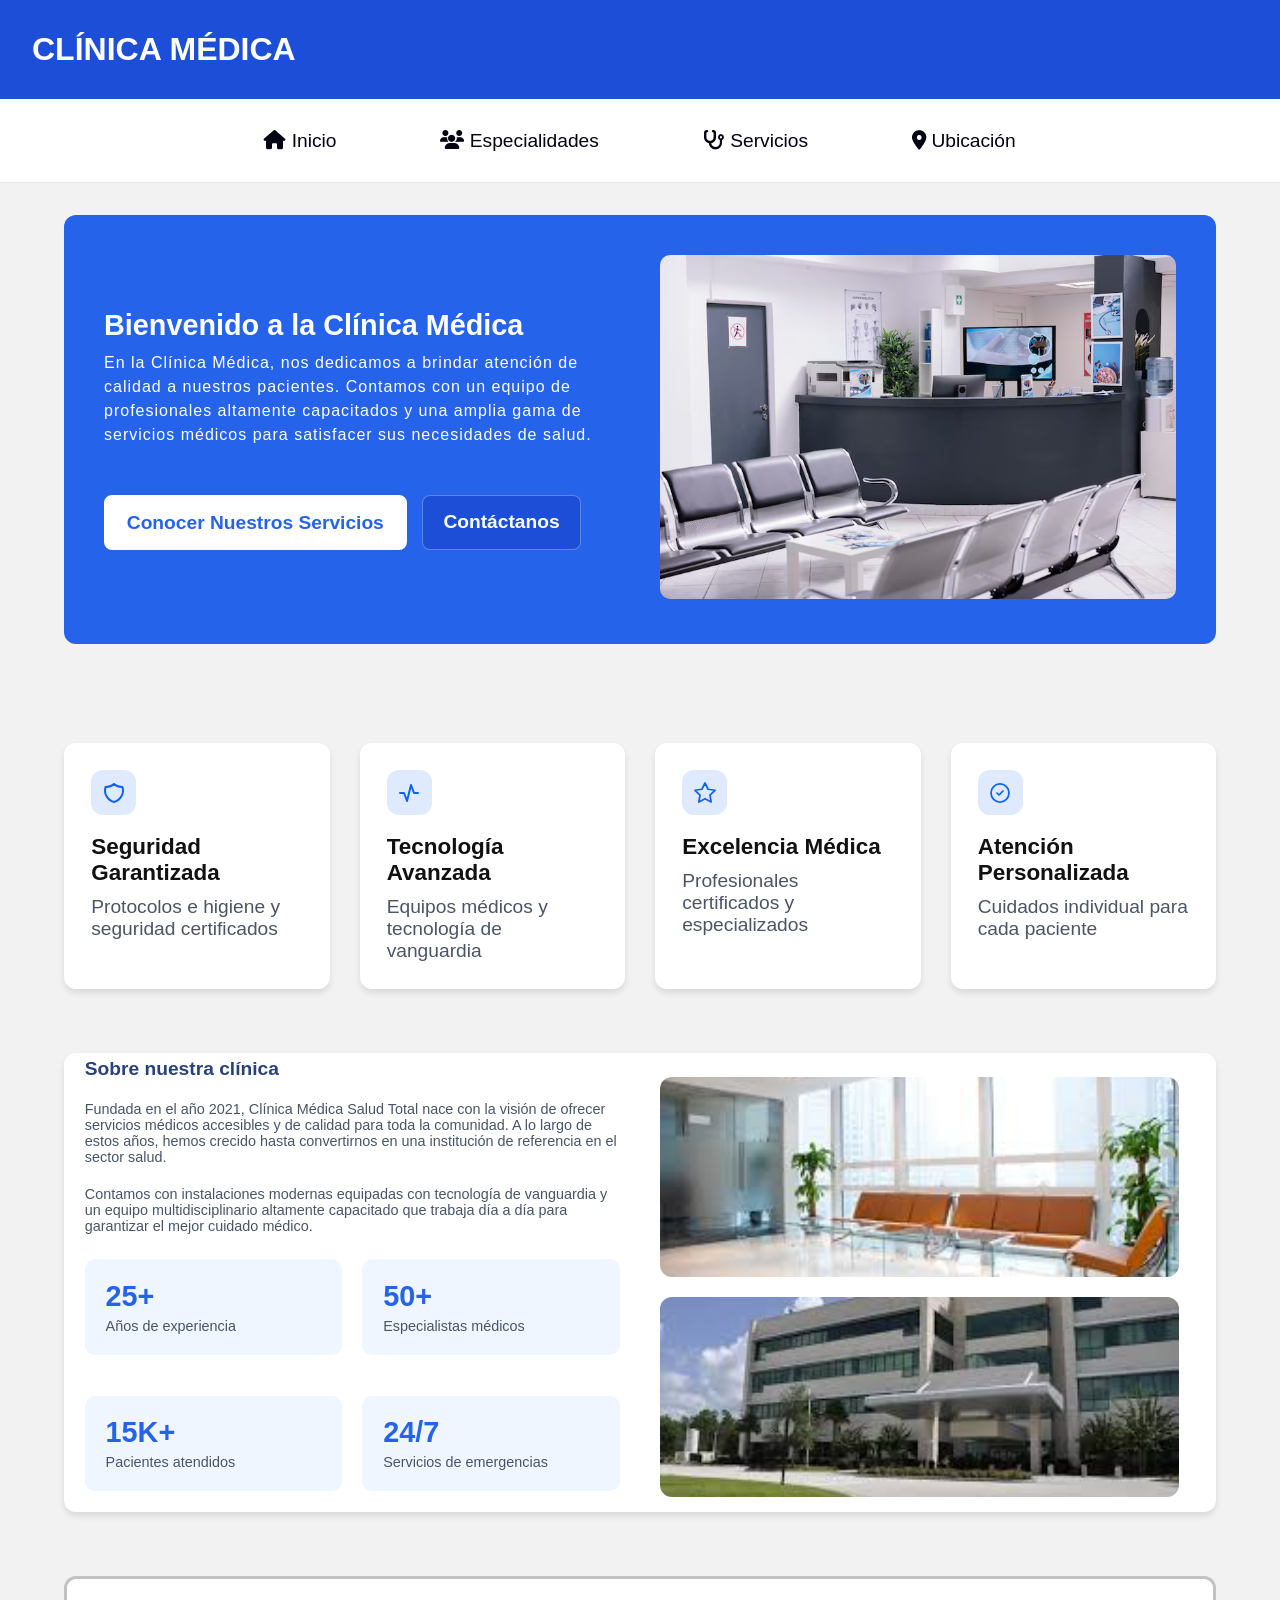
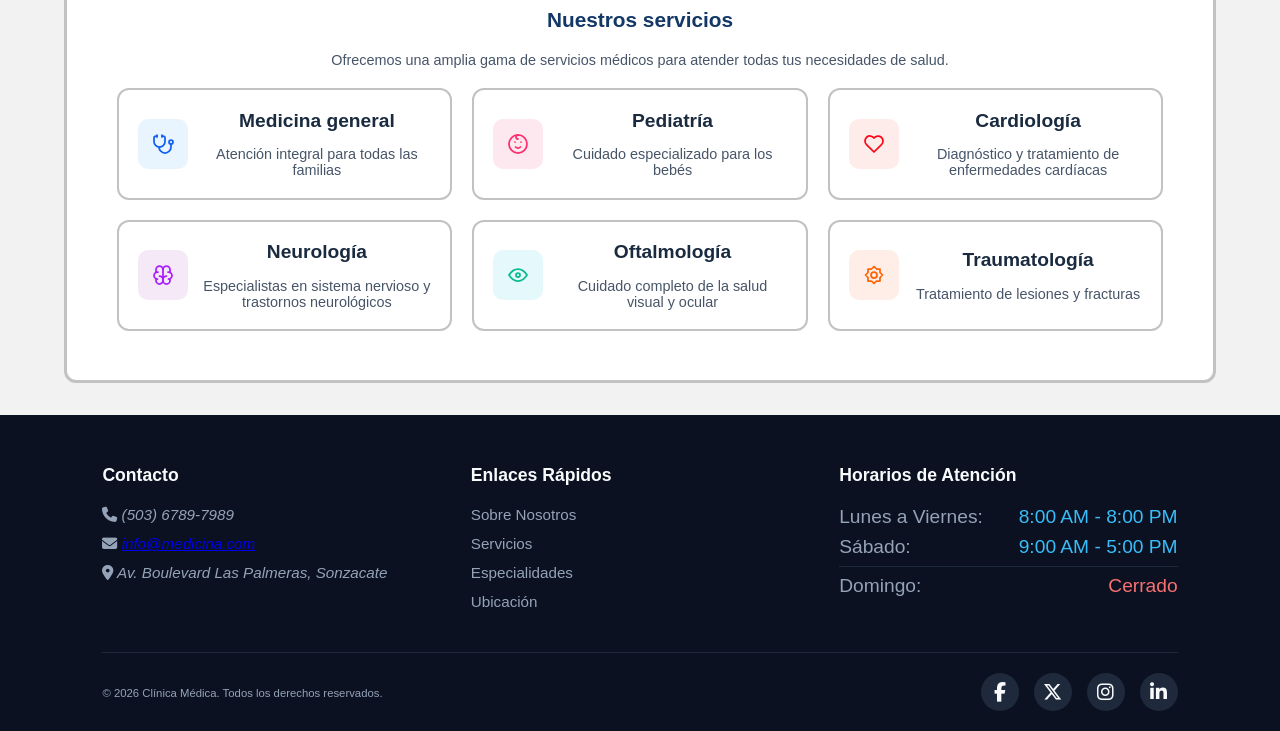
<file: index.html>
<!DOCTYPE html>
<html lang="es">

<head>
  <meta charset="UTF-8">
  <meta name="viewport" content="width=device-width, initial-scale=1.0">

  <link rel="stylesheet" href="https://cdnjs.cloudflare.com/ajax/libs/font-awesome/6.5.1/css/all.min.css">

  <link rel="stylesheet" href="css/estilo.css">
  <title>Clinica Medica</title>
</head>

<body>
  <header class="encabezado">
    <h1>Clínica Médica</h1>
  </header>

  <nav class="menu">
    <ul>
      <li><a href="index.html"><i class="fas fa-home"></i> Inicio</a></li>
      <li><a href="/html/especialista.html"><i class="fas fa-users"></i> Especialidades</a></li>
      <li><a href="/html/servicios.html"><i class="fas fa-stethoscope"></i> Servicios</a></li>
      <li><a href="/html/ubicacion.html"><i class="fas fa-map-marker-alt"></i> Ubicación</a></li>
    </ul>
  </nav>

  <main class="container">

    <!-- Sección principal / Hero -->
    <section class="banner">
      <div class="parrafo1">
        <h2>Bienvenido a la Clínica Médica</h2>
        <p>En la Clínica Médica, nos dedicamos a brindar atención de calidad a nuestros pacientes. Contamos con un
          equipo de profesionales altamente capacitados y una amplia gama de servicios médicos para satisfacer sus
          necesidades de salud.</p>
        <div class="contenedor-botones">
          <a href="#" class="btn btn-blanco">Conocer Nuestros Servicios</a>
          <a href="#" class="btn btn-outline">Contáctanos</a>
        </div>
      </div>
      <figure>
        <img src="assets/img/recepcion.avif" alt="Recepción de la clínica">
      </figure>
    </section>

    <!-- Sección de beneficios/características -->
    <section class="tarjetas">
      <article class="tarjeta_seguridad">
        <div class="relleno_img">
          <img src="assets/icon/shield.svg" alt="Seguridad" class="icono1">
        </div>
        <h3>Seguridad Garantizada</h3>
        <p>Protocolos e higiene y seguridad certificados</p>
      </article>

      <article class="tarjeta_calidad">
        <div class="relleno_img">
          <img src="assets/icon/activity.svg" alt="Actividad" class="icono">
        </div>
        <h3>Tecnología Avanzada</h3>
        <p>Equipos médicos y tecnología de vanguardia</p>
      </article>

      <article class="tarjeta_confiabilidad">
        <div class="relleno_img">
          <img src="assets/icon/star.svg" alt="Estrella" class="icono">
        </div>
        <h3>Excelencia Médica</h3>
        <p>Profesionales certificados y especializados</p>
      </article>

      <article class="atencion">
        <div class="relleno_img">
          <img src="assets/icon/circle-check.svg" alt="Verificación" class="icono">
        </div>
        <h3>Atención Personalizada</h3>
        <p>Cuidados individual para cada paciente</p>
      </article>
    </section>

    <!-- Sección Sobre Nosotros -->
    <section class="banner2">
      <div class="parrafo2">
        <h3>Sobre nuestra clínica</h3>
        <p>Fundada en el año 2021, Clínica Médica Salud Total nace con la visión de ofrecer servicios médicos accesibles
          y de calidad para toda la comunidad. A lo largo de estos años, hemos crecido hasta convertirnos en una
          institución de referencia en el sector salud.</p>
        <p>Contamos con instalaciones modernas equipadas con tecnología de vanguardia y un equipo multidisciplinario
          altamente capacitado que trabaja día a día para garantizar el mejor cuidado médico.</p>

        <div class="rectangulos">
          <div class="rectangulo">
            <h2>25+</h2>
            <p>Años de experiencia</p>
          </div>
          <div class="rectangulo">
            <h2>50+</h2>
            <p>Especialistas médicos</p>
          </div>
          <div class="rectangulo">
            <h2>15K+</h2>
            <p>Pacientes atendidos</p>
          </div>
          <div class="rectangulo">
            <h2>24/7</h2>
            <p>Servicios de emergencias</p>
          </div>
        </div>
      </div>
      <figure class="imagenes_clinicas">
        <img src="assets/img/adentro.jpeg" alt="Instalaciones internas de la clínica" class="imagen_clinica">
        <img src="assets/img/afuera.jpeg" alt="Fachada de la clínica" class="imagen_clinica">
      </figure>
    </section>

    <!-- Sección de Servicios -->
    <section class="servicios">
      <h2>Nuestros servicios</h2>
      <p>Ofrecemos una amplia gama de servicios médicos para atender todas tus necesidades de salud.</p>

      <div class="tarjetas_servicios">
        <article class="servicio">
          <div class="relleno_img2 azul">
            <img src="assets/icon/stethoscope.svg" alt="Estetoscopio" class="icono1">
          </div>
          <div class="contenido_texto">
            <h4>Medicina general</h4>
            <p>Atención integral para todas las familias</p>
          </div>

        </article>

        <article class="servicio">
          <div class="relleno_img2 rosa">
            <img src="assets/icon/mood-kid.svg" alt="Pediatría" class="icono2">
          </div>
          <div class="contenido_texto">
            <h4>Pediatría</h4>
            <p>Cuidado especializado para los bebés</p>
          </div>

        </article>

        <article class="servicio">
          <div class="relleno_img2 rojo">
            <img src="assets/icon/heart.svg" alt="Corazón" class="icono3">
          </div>
          <div class="contenido_texto">
            <h4>Cardiología</h4>
            <p>Diagnóstico y tratamiento de enfermedades cardíacas</p>
          </div>

        </article>

        <article class="servicio">
          <div class="relleno_img2 morado">
            <img src="assets/icon/brain.svg" alt="Cerebro" class="icono4">
          </div>
          <div class="contenido_texto">
            <h4>Neurología</h4>
            <p>Especialistas en sistema nervioso y trastornos neurológicos</p>
          </div>

        </article>

        <article class="servicio">
          <div class="relleno_img2 cian">
            <img src="assets/icon/eye.svg" alt="Ojo" class="icono5">
          </div>
          <div class="contenido_texto">
            <h4>Oftalmología</h4>
            <p>Cuidado completo de la salud visual y ocular</p>
          </div>

        </article>

        <article class="servicio">
          <div class="relleno_img2 naranja">
            <img src="assets/icon/brightness-2.svg" alt="Hueso" class="icono6">
          </div>
          <div class="contenido_texto">
            <h4>Traumatología</h4>
            <p>Tratamiento de lesiones y fracturas</p>

          </div>

        </article>
      </div>
    </section>

  </main>

  <footer class="pie">
    <div class="contenedor-pie">
      <div class="columna">
        <h3>Contacto</h3>
        <address>
          <p><i class="fas fa-phone"></i> (503) 6789-7989</p>
          <p><i class="fas fa-envelope"></i> <a href="mailto:info@medicina.com">info@medicina.com</a></p>
          <p><i class="fas fa-map-marker-alt"></i> Av. Boulevard Las Palmeras, Sonzacate</p>
        </address>
      </div>

      <div class="columna">
        <h3>Enlaces Rápidos</h3>
        <ul>
          <li><a href="sobre_nosotros.html">Sobre Nosotros</a></li>
          <li><a href="servicios.html">Servicios</a></li>
          <li><a href="especialidades.html">Especialidades</a></li>
          <li><a href="ubicacion.html">Ubicación</a></li>
        </ul>
      </div>

      <div class="columna">
        <h3>Horarios de Atención</h3>
        <div class="horario-fila">
          <span>Lunes a Viernes:</span>
          <time class="tiempo" datetime="08:00-20:00">8:00 AM - 8:00 PM</time>
        </div>
        <div class="horario-fila">
          <span>Sábado:</span>
          <time class="tiempo" datetime="09:00-17:00">9:00 AM - 5:00 PM</time>
        </div>
        <div class="horario-fila borde-arriba">
          <span>Domingo:</span>
          <span class="estado-cerrado">Cerrado</span>
        </div>
      </div>
    </div>

    <hr class="divisor">

    <div class="pie-inferior">
      <p class="derechos"><small>© 2026 Clínica Médica. Todos los derechos reservados.</small></p>
      <div class="redes-sociales">
        <a href="#" aria-label="Facebook"><i class="fab fa-facebook-f"></i></a>
        <a href="#" aria-label="Twitter"><i class="fa-brands fa-x-twitter"></i></a>
        <a href="#" aria-label="Instagram"><i class="fab fa-instagram"></i></a>
        <a href="#" aria-label="LinkedIn"><i class="fab fa-linkedin-in"></i></a>
      </div>
    </div>
  </footer>
</body>

</html>
</file>
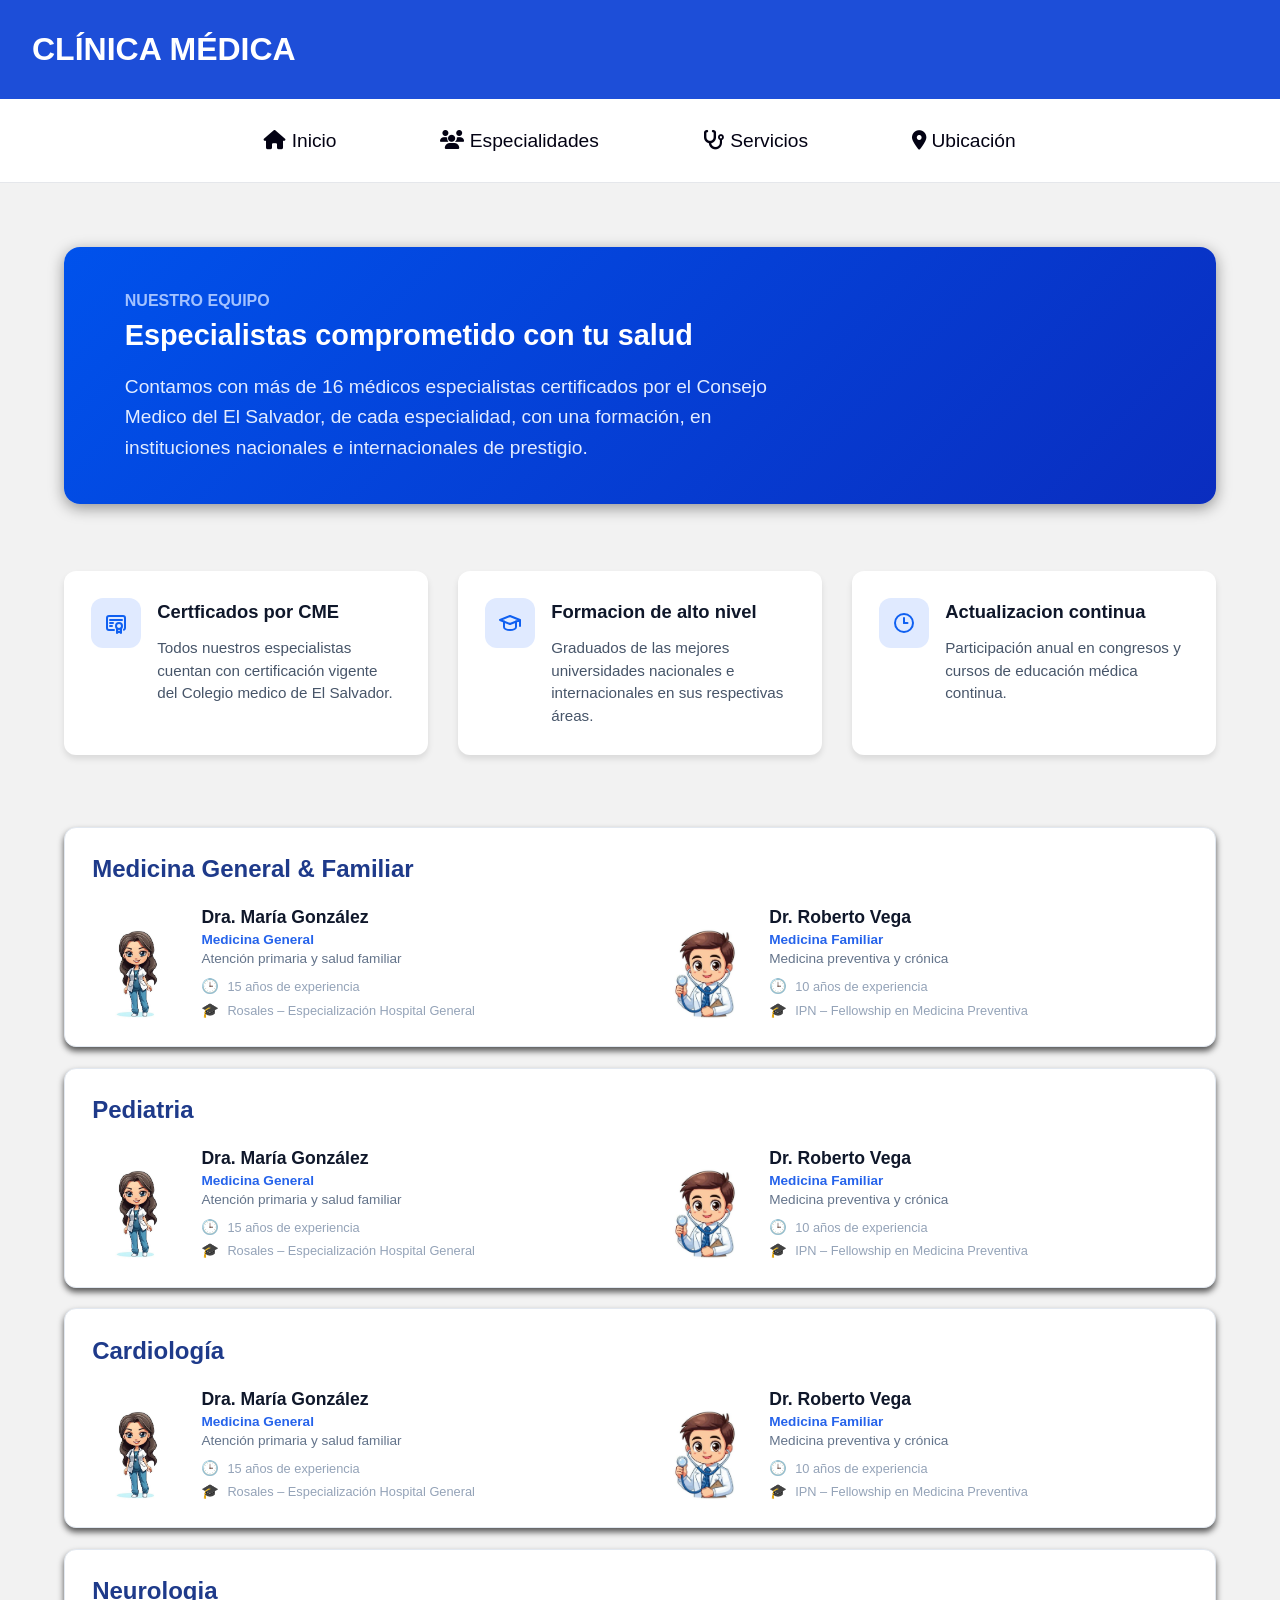
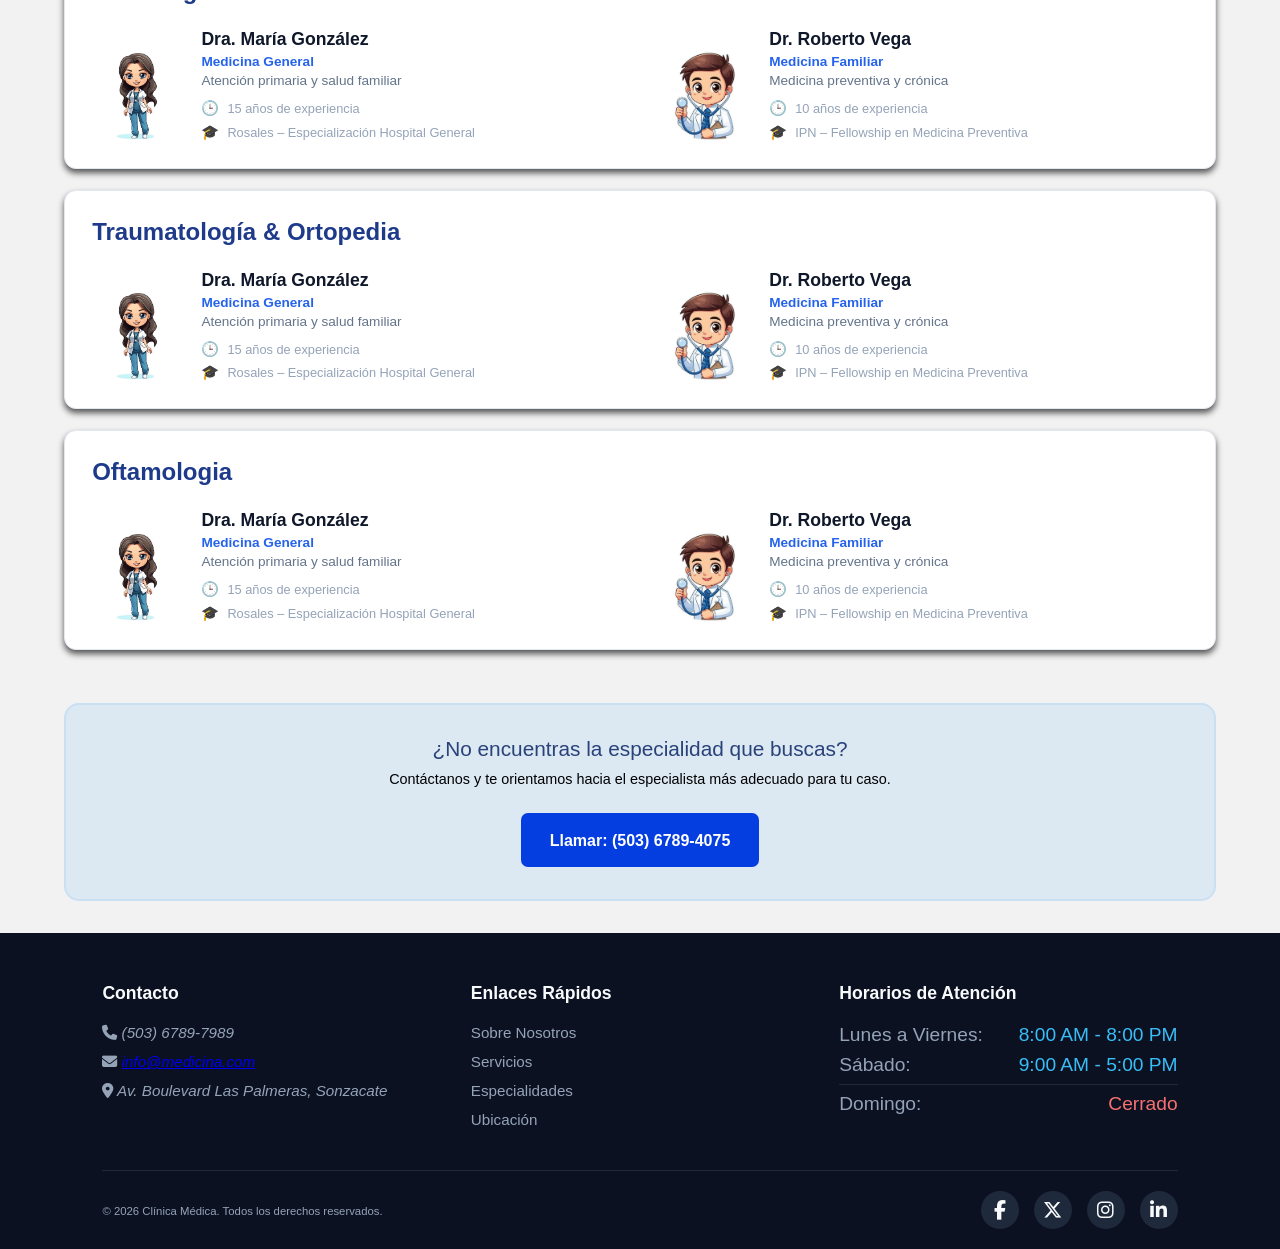
<file: html/especialista.html>
<!DOCTYPE html>
<html lang="en">

<head>
    <meta charset="UTF-8">
    <meta name="viewport" content="width=device-width, initial-scale=1.0">

    <link rel="stylesheet" href="https://cdnjs.cloudflare.com/ajax/libs/font-awesome/6.5.1/css/all.min.css">

    <link rel="stylesheet" href="../css/estilo.css">
    <title>Clinica Medica</title>
</head>

<body>
    <header class="encabezado">
        <h1>Clínica Médica</h1>
    </header>

    <nav class="menu">
        <ul>
            <li><a href="../index.html"><i class="fas fa-home"></i> Inicio</a></li>
            <li><a href="especialista.html"><i class="fas fa-users"></i> Especialidades</a></li>
            <li><a href="servicios.html"><i class="fas fa-stethoscope"></i> Servicios</a></li>
            <li><a href="ubicacion.html"><i class="fas fa-map-marker-alt"></i> Ubicación</a></li>
        </ul>
    </nav>
    <main class="container">
        <section class="banner_servicios">
            <div class="parrafo2">
                <h3>Nuestro Equipo</h3>
                <h2>Especialistas comprometido con tu salud</h2>
                <p>Contamos con más de 16 médicos especialistas certificados por
                    el Consejo Medico del El Salvador, de cada especialidad,
                    con una formación, en instituciones nacionales e internacionales de prestigio.</p>
            </div>
        </section>
        <section class="tarjetas_especialista">
            <article class="tarjeta_CMM">
                <div class="ico_img">
                    <img src="/assets/icon/certificate.svg" alt="Certificado" class="icono">
                </div>
                <div class="descripcion_especialista">
                    <h3>Certficados por CME</h3>
                    <p>Todos nuestros especialistas cuentan con certificación
                        vigente del Colegio medico de El Salvador.</p>
                </div>
            </article>

            <article class="tarjeta_formacionNivel">
                <div class="ico_img">
                    <img src="/assets/icon/school.svg" alt="Formacion" class="icono">
                </div>
                <div class="descripcion_especialista">

                    <h3>Formacion de alto nivel</h3>
                    <p>Graduados de las mejores universidades
                        nacionales e internacionales en sus respectivas áreas.</p>
                </div>
            </article>
            <article class="tarjeta_actualizacion">
                <div class="ico_img">
                    <img src="/assets/icon/clock-hour-3.svg" alt="Actualizacion" class="icono">
                </div>
                <div class="descripcion_especialista">
                    <h3>Actualizacion continua</h3>
                    <p>Participación anual en
                        congresos y cursos de educación médica continua.</p>
                </div>
            </article>
        </section>
        <!-- Sección principal que agrupa todas las especialidades de la clínica o web -->
        <section class="seccion-especialidades" id="especialidades">

            <!-- Contenedor que agrupa las tarjetas (útil si vas a tener más de una especialidad) -->
            <div class="grid-especialidades">
                <!-- ================= TARJETA: MEDICINA GENERAL & FAMILIAR ================= -->
                <article class="tarjeta-especialidad">

                    <!-- 1. Título de la Especialidad -->
                    <h3 class="titulo-especialidad">Medicina General & Familiar</h3>

                    <!-- 2. Contenedor de los doctores -->
                    <div class="contenedor-doctores">

                        <!-- Doctor 1 -->
                        <div class="perfil-doctor">
                            <div class="doctor-foto">
                                <img src="/assets/img/doctor1.jpg" alt="Dra. María González">
                            </div>
                            <div class="doctor-info">
                                <h4 class="doctor-nombre">Dra. María González</h4>
                                <span class="doctor-rama">Medicina General</span>
                                <p class="doctor-descripcion">Atención primaria y salud familiar</p>

                                <ul class="doctor-detalles">
                                    <li class="detalle-item">
                                        <span class="icono-reloj">🕒</span>
                                        <span>15 años de experiencia</span>
                                    </li>
                                    <li class="detalle-item">
                                        <span class="icono-grado">🎓</span>
                                        <span>Rosales – Especialización Hospital General</span>
                                    </li>
                                </ul>
                            </div>
                        </div>

                        <!-- Doctor 2 -->
                        <div class="perfil-doctor">
                            <div class="doctor-foto">
                                <img src="/assets/img/docto2.jpg" alt="Dr. Roberto Vega">
                            </div>
                            <div class="doctor-info">
                                <h4 class="doctor-nombre">Dr. Roberto Vega</h4>
                                <span class="doctor-rama">Medicina Familiar</span>
                                <p class="doctor-descripcion">Medicina preventiva y crónica</p>

                                <ul class="doctor-detalles">
                                    <li class="detalle-item">
                                        <span class="icono-reloj">🕒</span>
                                        <span>10 años de experiencia</span>
                                    </li>
                                    <li class="detalle-item">
                                        <span class="icono-grado">🎓</span>
                                        <span>IPN – Fellowship en Medicina Preventiva</span>
                                    </li>
                                </ul>
                            </div>
                        </div>

                    </div>
                </article>
                <!--Pediatria-->
                <article class="tarjeta-especialidad">

                    <!-- 1. Título de la Especialidad -->
                    <h3 class="titulo-especialidad">Pediatria</h3>

                    <!-- 2. Contenedor de los doctores -->
                    <div class="contenedor-doctores">

                        <!-- Doctor 1 -->
                        <div class="perfil-doctor">
                            <div class="doctor-foto">
                                <img src="/assets/img/doctor1.jpg" alt="Dra. María González">
                            </div>
                            <div class="doctor-info">
                                <h4 class="doctor-nombre">Dra. María González</h4>
                                <span class="doctor-rama">Medicina General</span>
                                <p class="doctor-descripcion">Atención primaria y salud familiar</p>

                                <ul class="doctor-detalles">
                                    <li class="detalle-item">
                                        <span class="icono-reloj">🕒</span>
                                        <span>15 años de experiencia</span>
                                    </li>
                                    <li class="detalle-item">
                                        <span class="icono-grado">🎓</span>
                                        <span>Rosales – Especialización Hospital General</span>
                                    </li>
                                </ul>
                            </div>
                        </div>

                        <!-- Doctor 2 -->
                        <div class="perfil-doctor">
                            <div class="doctor-foto">
                                <img src="/assets/img/docto2.jpg" alt="Dr. Roberto Vega">
                            </div>
                            <div class="doctor-info">
                                <h4 class="doctor-nombre">Dr. Roberto Vega</h4>
                                <span class="doctor-rama">Medicina Familiar</span>
                                <p class="doctor-descripcion">Medicina preventiva y crónica</p>

                                <ul class="doctor-detalles">
                                    <li class="detalle-item">
                                        <span class="icono-reloj">🕒</span>
                                        <span>10 años de experiencia</span>
                                    </li>
                                    <li class="detalle-item">
                                        <span class="icono-grado">🎓</span>
                                        <span>IPN – Fellowship en Medicina Preventiva</span>
                                    </li>
                                </ul>
                            </div>
                        </div>

                    </div>
                </article>
                <article class="tarjeta-especialidad">
                    <!--Cardiologia-->
                    <!-- 1. Título de la Especialidad -->
                    <h3 class="titulo-especialidad">Cardiología</h3>

                    <!-- 2. Contenedor de los doctores -->
                    <div class="contenedor-doctores">

                        <!-- Doctor 1 -->
                        <div class="perfil-doctor">
                            <div class="doctor-foto">
                                <img src="/assets/img/doctor1.jpg" alt="Dra. María González">
                            </div>
                            <div class="doctor-info">
                                <h4 class="doctor-nombre">Dra. María González</h4>
                                <span class="doctor-rama">Medicina General</span>
                                <p class="doctor-descripcion">Atención primaria y salud familiar</p>

                                <ul class="doctor-detalles">
                                    <li class="detalle-item">
                                        <span class="icono-reloj">🕒</span>
                                        <span>15 años de experiencia</span>
                                    </li>
                                    <li class="detalle-item">
                                        <span class="icono-grado">🎓</span>
                                        <span>Rosales – Especialización Hospital General</span>
                                    </li>
                                </ul>
                            </div>
                        </div>

                        <!-- Doctor 2 -->
                        <div class="perfil-doctor">
                            <div class="doctor-foto">
                                <img src="/assets/img/docto2.jpg" alt="Dr. Roberto Vega">
                            </div>
                            <div class="doctor-info">
                                <h4 class="doctor-nombre">Dr. Roberto Vega</h4>
                                <span class="doctor-rama">Medicina Familiar</span>
                                <p class="doctor-descripcion">Medicina preventiva y crónica</p>

                                <ul class="doctor-detalles">
                                    <li class="detalle-item">
                                        <span class="icono-reloj">🕒</span>
                                        <span>10 años de experiencia</span>
                                    </li>
                                    <li class="detalle-item">
                                        <span class="icono-grado">🎓</span>
                                        <span>IPN – Fellowship en Medicina Preventiva</span>
                                    </li>
                                </ul>
                            </div>
                        </div>

                    </div>
                </article>
                <!--Neurologia-->
                <article class="tarjeta-especialidad">

                    <!-- 1. Título de la Especialidad -->
                    <h3 class="titulo-especialidad">Neurologia</h3>

                    <!-- 2. Contenedor de los doctores -->
                    <div class="contenedor-doctores">

                        <!-- Doctor 1 -->
                        <div class="perfil-doctor">
                            <div class="doctor-foto">
                                <img src="/assets/img/doctor1.jpg" alt="Dra. María González">
                            </div>
                            <div class="doctor-info">
                                <h4 class="doctor-nombre">Dra. María González</h4>
                                <span class="doctor-rama">Medicina General</span>
                                <p class="doctor-descripcion">Atención primaria y salud familiar</p>

                                <ul class="doctor-detalles">
                                    <li class="detalle-item">
                                        <span class="icono-reloj">🕒</span>
                                        <span>15 años de experiencia</span>
                                    </li>
                                    <li class="detalle-item">
                                        <span class="icono-grado">🎓</span>
                                        <span>Rosales – Especialización Hospital General</span>
                                    </li>
                                </ul>
                            </div>
                        </div>

                        <!-- Doctor 2 -->
                        <div class="perfil-doctor">
                            <div class="doctor-foto">
                                <img src="/assets/img/docto2.jpg" alt="Dr. Roberto Vega">
                            </div>
                            <div class="doctor-info">
                                <h4 class="doctor-nombre">Dr. Roberto Vega</h4>
                                <span class="doctor-rama">Medicina Familiar</span>
                                <p class="doctor-descripcion">Medicina preventiva y crónica</p>

                                <ul class="doctor-detalles">
                                    <li class="detalle-item">
                                        <span class="icono-reloj">🕒</span>
                                        <span>10 años de experiencia</span>
                                    </li>
                                    <li class="detalle-item">
                                        <span class="icono-grado">🎓</span>
                                        <span>IPN – Fellowship en Medicina Preventiva</span>
                                    </li>
                                </ul>
                            </div>
                        </div>

                    </div>
                </article>
                <article class="tarjeta-especialidad">
                    <!--Traumatología & Ortopedia-->
                    <!-- 1. Título de la Especialidad -->
                    <h3 class="titulo-especialidad">Traumatología & Ortopedia</h3>

                    <!-- 2. Contenedor de los doctores -->
                    <div class="contenedor-doctores">

                        <!-- Doctor 1 -->
                        <div class="perfil-doctor">
                            <div class="doctor-foto">
                                <img src="/assets/img/doctor1.jpg" alt="Dra. María González">
                            </div>
                            <div class="doctor-info">
                                <h4 class="doctor-nombre">Dra. María González</h4>
                                <span class="doctor-rama">Medicina General</span>
                                <p class="doctor-descripcion">Atención primaria y salud familiar</p>

                                <ul class="doctor-detalles">
                                    <li class="detalle-item">
                                        <span class="icono-reloj">🕒</span>
                                        <span>15 años de experiencia</span>
                                    </li>
                                    <li class="detalle-item">
                                        <span class="icono-grado">🎓</span>
                                        <span>Rosales – Especialización Hospital General</span>
                                    </li>
                                </ul>
                            </div>
                        </div>

                        <!-- Doctor 2 -->
                        <div class="perfil-doctor">
                            <div class="doctor-foto">
                                <img src="/assets/img/docto2.jpg" alt="Dr. Roberto Vega">
                            </div>
                            <div class="doctor-info">
                                <h4 class="doctor-nombre">Dr. Roberto Vega</h4>
                                <span class="doctor-rama">Medicina Familiar</span>
                                <p class="doctor-descripcion">Medicina preventiva y crónica</p>

                                <ul class="doctor-detalles">
                                    <li class="detalle-item">
                                        <span class="icono-reloj">🕒</span>
                                        <span>10 años de experiencia</span>
                                    </li>
                                    <li class="detalle-item">
                                        <span class="icono-grado">🎓</span>
                                        <span>IPN – Fellowship en Medicina Preventiva</span>
                                    </li>
                                </ul>
                            </div>
                        </div>

                    </div>
                </article>
                <!--Oftamologia-->
                <article class="tarjeta-especialidad">

                    <!-- 1. Título de la Especialidad -->
                    <h3 class="titulo-especialidad">Oftamologia</h3>

                    <!-- 2. Contenedor de los doctores -->
                    <div class="contenedor-doctores">

                        <!-- Doctor 1 -->
                        <div class="perfil-doctor">
                            <div class="doctor-foto">
                                <img src="/assets/img/doctor1.jpg" alt="Dra. María González">
                            </div>
                            <div class="doctor-info">
                                <h4 class="doctor-nombre">Dra. María González</h4>
                                <span class="doctor-rama">Medicina General</span>
                                <p class="doctor-descripcion">Atención primaria y salud familiar</p>

                                <ul class="doctor-detalles">
                                    <li class="detalle-item">
                                        <span class="icono-reloj">🕒</span>
                                        <span>15 años de experiencia</span>
                                    </li>
                                    <li class="detalle-item">
                                        <span class="icono-grado">🎓</span>
                                        <span>Rosales – Especialización Hospital General</span>
                                    </li>
                                </ul>
                            </div>
                        </div>

                        <!-- Doctor 2 -->
                        <div class="perfil-doctor">
                            <div class="doctor-foto">
                                <img src="/assets/img/docto2.jpg" alt="Dr. Roberto Vega">
                            </div>
                            <div class="doctor-info">
                                <h4 class="doctor-nombre">Dr. Roberto Vega</h4>
                                <span class="doctor-rama">Medicina Familiar</span>
                                <p class="doctor-descripcion">Medicina preventiva y crónica</p>

                                <ul class="doctor-detalles">
                                    <li class="detalle-item">
                                        <span class="icono-reloj">🕒</span>
                                        <span>10 años de experiencia</span>
                                    </li>
                                    <li class="detalle-item">
                                        <span class="icono-grado">🎓</span>
                                        <span>IPN – Fellowship en Medicina Preventiva</span>
                                    </li>
                                </ul>
                            </div>
                        </div>

                    </div>
                </article>


                <!-- Aquí podrías añadir más <article> para otras especialidades (ej: Pediatría, Cardiología, etc.) -->

            </div>
        </section>
        <section class="banner_servicio banner_servicio--vertical">
            <div class="parrafo2_servicio">
                <h3>¿No encuentras la especialidad que buscas?</h3>

                <p>Contáctanos y te orientamos hacia el especialista más adecuado para tu caso.</p>
            </div>
            <div class="boton-contenedor">
                <a href="#" class="btn-llamar">Llamar: (503) 6789-4075</a>
            </div>

    </main>
    <!--contenido nuevo-->
    <footer class="pie">
        <div class="contenedor-pie">
            <div class="columna">
                <h3>Contacto</h3>
                <address>
                    <p><i class="fas fa-phone"></i> (503) 6789-7989</p>
                    <p><i class="fas fa-envelope"></i> <a href="mailto:info@medicina.com">info@medicina.com</a></p>
                    <p><i class="fas fa-map-marker-alt"></i> Av. Boulevard Las Palmeras, Sonzacate</p>
                </address>
            </div>

            <div class="columna">
                <h3>Enlaces Rápidos</h3>
                <ul>
                    <li><a href="sobre_nosotros.html">Sobre Nosotros</a></li>
                    <li><a href="servicios.html">Servicios</a></li>
                    <li><a href="especialidades.html">Especialidades</a></li>
                    <li><a href="ubicacion.html">Ubicación</a></li>
                </ul>
            </div>

            <div class="columna">
                <h3>Horarios de Atención</h3>
                <div class="horario-fila">
                    <span>Lunes a Viernes:</span>
                    <time class="tiempo" datetime="08:00-20:00">8:00 AM - 8:00 PM</time>
                </div>
                <div class="horario-fila">
                    <span>Sábado:</span>
                    <time class="tiempo" datetime="09:00-17:00">9:00 AM - 5:00 PM</time>
                </div>
                <div class="horario-fila borde-arriba">
                    <span>Domingo:</span>
                    <span class="estado-cerrado">Cerrado</span>
                </div>
            </div>
        </div>

        <hr class="divisor">

        <div class="pie-inferior">
            <p class="derechos"><small>© 2026 Clínica Médica. Todos los derechos reservados.</small></p>
            <div class="redes-sociales">
                <a href="#" aria-label="Facebook"><i class="fab fa-facebook-f"></i></a>
                <a href="#" aria-label="Twitter"><i class="fa-brands fa-x-twitter"></i></a>
                <a href="#" aria-label="Instagram"><i class="fab fa-instagram"></i></a>
                <a href="#" aria-label="LinkedIn"><i class="fab fa-linkedin-in"></i></a>
            </div>
        </div>
    </footer>
</body>

</html>
</file>
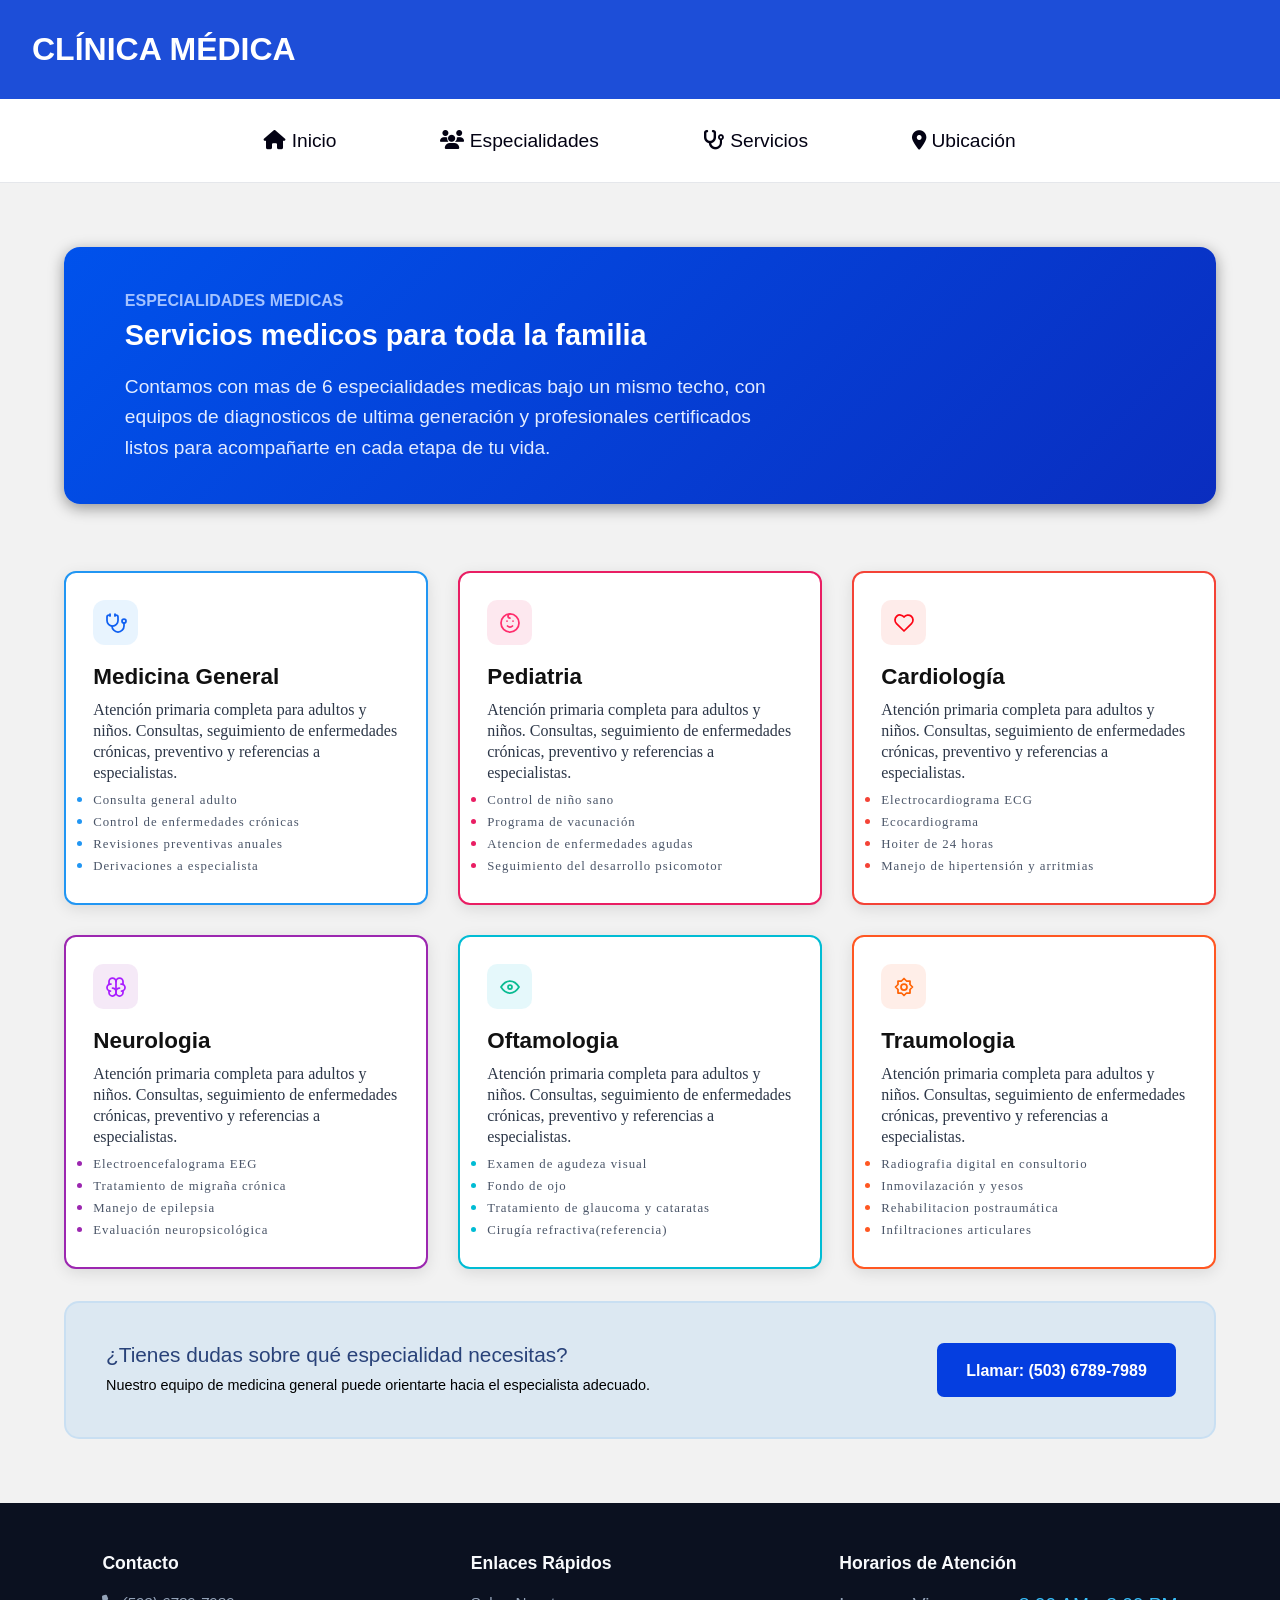
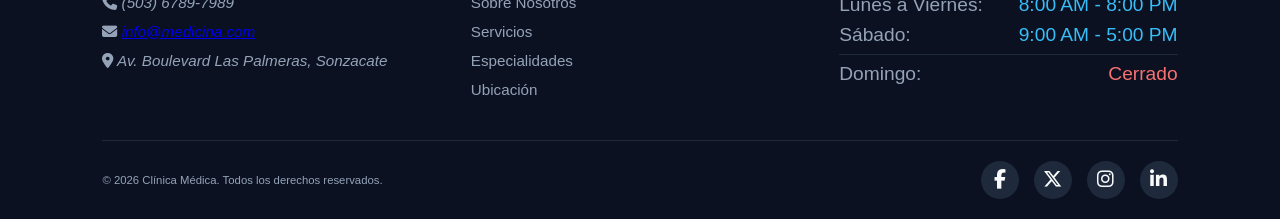
<file: html/servicios.html>
<!DOCTYPE html>
<html lang="en">

<head>
    <meta charset="UTF-8">
    <meta name="viewport" content="width=device-width, initial-scale=1.0">

    <link rel="stylesheet" href="https://cdnjs.cloudflare.com/ajax/libs/font-awesome/6.5.1/css/all.min.css">

    <link rel="stylesheet" href="../css/estilo.css">
    <title>Clinica Medica</title>
</head>

<body>
    <header class="encabezado">
        <h1>Clínica Médica</h1>
    </header>

    <nav class="menu">
        <ul>
            <li><a href="../index.html"><i class="fas fa-home"></i> Inicio</a></li>
            <li><a href="especialista.html"><i class="fas fa-users"></i> Especialidades</a></li>
            <li><a href="servicios.html"><i class="fas fa-stethoscope"></i> Servicios</a></li>
            <li><a href="ubicacion.html"><i class="fas fa-map-marker-alt"></i> Ubicación</a></li>
        </ul>
    </nav>
    <main class="container">
        <!--contenido nuevo-->
        <section class="banner_servicios">
            <div class="parrafo2">
                <h3>Especialidades medicas</h3>
                <h2>Servicios medicos para toda la familia</h2>
                <p>Contamos con mas de 6 especialidades medicas bajo un mismo techo, con
                    equipos de diagnosticos de ultima generación y profesionales certificados listos para
                    acompañarte en cada etapa de tu vida.</p>
            </div>

        </section>
        <!--Tarjetas de  servicios-->
        <section class="servicios_tarjetas">
            <article class="tarjeta_seguridad tarjeta_azul tarjeta">
                <div class="relleno_img azul">
                    <img src="../assets/icon/stethoscope.svg" alt="Seguridad" class="icono1">
                </div>
                <h3>Medicina General</h3>
                <p class="descripcion_servicios">Atención primaria completa para adultos y niños. Consultas,
                    seguimiento de enfermedades crónicas, preventivo y
                    referencias a especialistas.</p>
                <ul class="lista_servicios vineta-azul">
                    <li>Consulta general adulto</li>
                    <li>Control de enfermedades crónicas</li>
                    <li>Revisiones preventivas anuales</li>
                    <li>Derivaciones a especialista</li>
                </ul>
            </article>

            <article class="tarjeta_seguridad tarjeta_rosa tarjeta">
                <div class="relleno_img rosa">
                    <img src="../assets/icon/mood-kid.svg" alt="Seguridad" class="icono2">
                </div>
                <h3>Pediatria</h3>
                <p class="descripcion_servicios">Atención primaria completa para adultos y niños. Consultas,
                    seguimiento de enfermedades crónicas, preventivo y
                    referencias a especialistas.</p>
                <ul class="lista_servicios vineta-rosa">
                    <li>Control de niño sano</li>
                    <li>Programa de vacunación</li>
                    <li>Atencion de enfermedades agudas</li>
                    <li>Seguimiento del desarrollo psicomotor</li>
                </ul>
            </article>
            <article class="tarjeta_seguridad tarjeta_roja tarjeta">
                <div class="relleno_img rojo">
                    <img src="../assets/icon/heart.svg" alt="Seguridad" class="icono3">
                </div>
                <h3>Cardiología</h3>
                <p class="descripcion_servicios">Atención primaria completa para adultos y niños. Consultas,
                    seguimiento de enfermedades crónicas, preventivo y
                    referencias a especialistas.</p>
                <ul class="lista_servicios vineta-rojo">
                    <li>Electrocardiograma ECG</li>
                    <li>Ecocardiograma</li>
                    <li>Hoiter de 24 horas</li>
                    <li>Manejo de hipertensión y arritmias</li>
                </ul>
            </article>
            <article class="tarjeta_seguridad tarjeta_morado tarjeta">
                <div class="relleno_img morado">
                    <img src="../assets/icon/brain.svg" alt="Seguridad" class="icono4">
                </div>
                <h3>Neurologia</h3>
                <p class="descripcion_servicios">Atención primaria completa para adultos y niños. Consultas,
                    seguimiento de enfermedades crónicas, preventivo y
                    referencias a especialistas.</p>
                <ul class="lista_servicios vineta-morado">
                    <li>Electroencefalograma EEG</li>
                    <li>Tratamiento de migraña crónica</li>
                    <li>Manejo de epilepsia</li>
                    <li>Evaluación neuropsicológica</li>
                </ul>
            </article>
            <article class="tarjeta_seguridad tarjeta_cian tarjeta">
                <div class="relleno_img cian">
                    <img src="../assets/icon/eye.svg" alt="Seguridad" class="icono5">
                </div>
                <h3>Oftamologia</h3>
                <p class="descripcion_servicios">Atención primaria completa para adultos y niños. Consultas,
                    seguimiento de enfermedades crónicas, preventivo y
                    referencias a especialistas.</p>
                <ul class="lista_servicios vineta-cian">
                    <li>Examen de agudeza visual</li>
                    <li>Fondo de ojo</li>
                    <li>Tratamiento de glaucoma y cataratas</li>
                    <li>Cirugía refractiva(referencia)</li>
                </ul>
            </article>
            <article class="tarjeta_seguridad tarjeta_naranja tarjeta">
                <div class="relleno_img naranja">
                    <img src="../assets/icon/brightness-2.svg" alt="Seguridad" class="icono6">
                </div>
                <h3>Traumologia</h3>
                <p class="descripcion_servicios">Atención primaria completa para adultos y niños. Consultas,
                    seguimiento de enfermedades crónicas, preventivo y
                    referencias a especialistas.</p>
                <ul class="lista_servicios vineta-naranja">
                    <li>Radiografia digital en consultorio</li>
                    <li> Inmovilazación y yesos</li>
                    <li>Rehabilitacion postraumática</li>
                    <li>Infiltraciones articulares</li>
                </ul>
            </article>

        </section>
        <section class="banner_servicio">
            <div class="parrafo2_servicio">
                <h3>¿Tienes dudas sobre qué especialidad necesitas?</h3>

                <p>Nuestro equipo de medicina general puede orientarte hacia el especialista adecuado.</p>
            </div>
            <div class="boton-contenedor">
                <a href="#" class="btn-llamar">Llamar: (503) 6789-7989</a>
            </div>
    </main>
    <footer class="pie">
        <div class="contenedor-pie">
            <div class="columna">
                <h3>Contacto</h3>
                <address>
                    <p><i class="fas fa-phone"></i> (503) 6789-7989</p>
                    <p><i class="fas fa-envelope"></i> <a href="mailto:info@medicina.com">info@medicina.com</a></p>
                    <p><i class="fas fa-map-marker-alt"></i> Av. Boulevard Las Palmeras, Sonzacate</p>
                </address>
            </div>

            <div class="columna">
                <h3>Enlaces Rápidos</h3>
                <ul>
                    <li><a href="sobre_nosotros.html">Sobre Nosotros</a></li>
                    <li><a href="servicios.html">Servicios</a></li>
                    <li><a href="especialidades.html">Especialidades</a></li>
                    <li><a href="ubicacion.html">Ubicación</a></li>
                </ul>
            </div>

            <div class="columna">
                <h3>Horarios de Atención</h3>
                <div class="horario-fila">
                    <span>Lunes a Viernes:</span>
                    <time class="tiempo" datetime="08:00-20:00">8:00 AM - 8:00 PM</time>
                </div>
                <div class="horario-fila">
                    <span>Sábado:</span>
                    <time class="tiempo" datetime="09:00-17:00">9:00 AM - 5:00 PM</time>
                </div>
                <div class="horario-fila borde-arriba">
                    <span>Domingo:</span>
                    <span class="estado-cerrado">Cerrado</span>
                </div>
            </div>
        </div>

        <hr class="divisor">

        <div class="pie-inferior">
            <p class="derechos"><small>© 2026 Clínica Médica. Todos los derechos reservados.</small></p>
            <div class="redes-sociales">
                <a href="#" aria-label="Facebook"><i class="fab fa-facebook-f"></i></a>
                <a href="#" aria-label="Twitter"><i class="fa-brands fa-x-twitter"></i></a>
                <a href="#" aria-label="Instagram"><i class="fab fa-instagram"></i></a>
                <a href="#" aria-label="LinkedIn"><i class="fab fa-linkedin-in"></i></a>
            </div>
        </div>
    </footer>
</body>

</html>
</file>
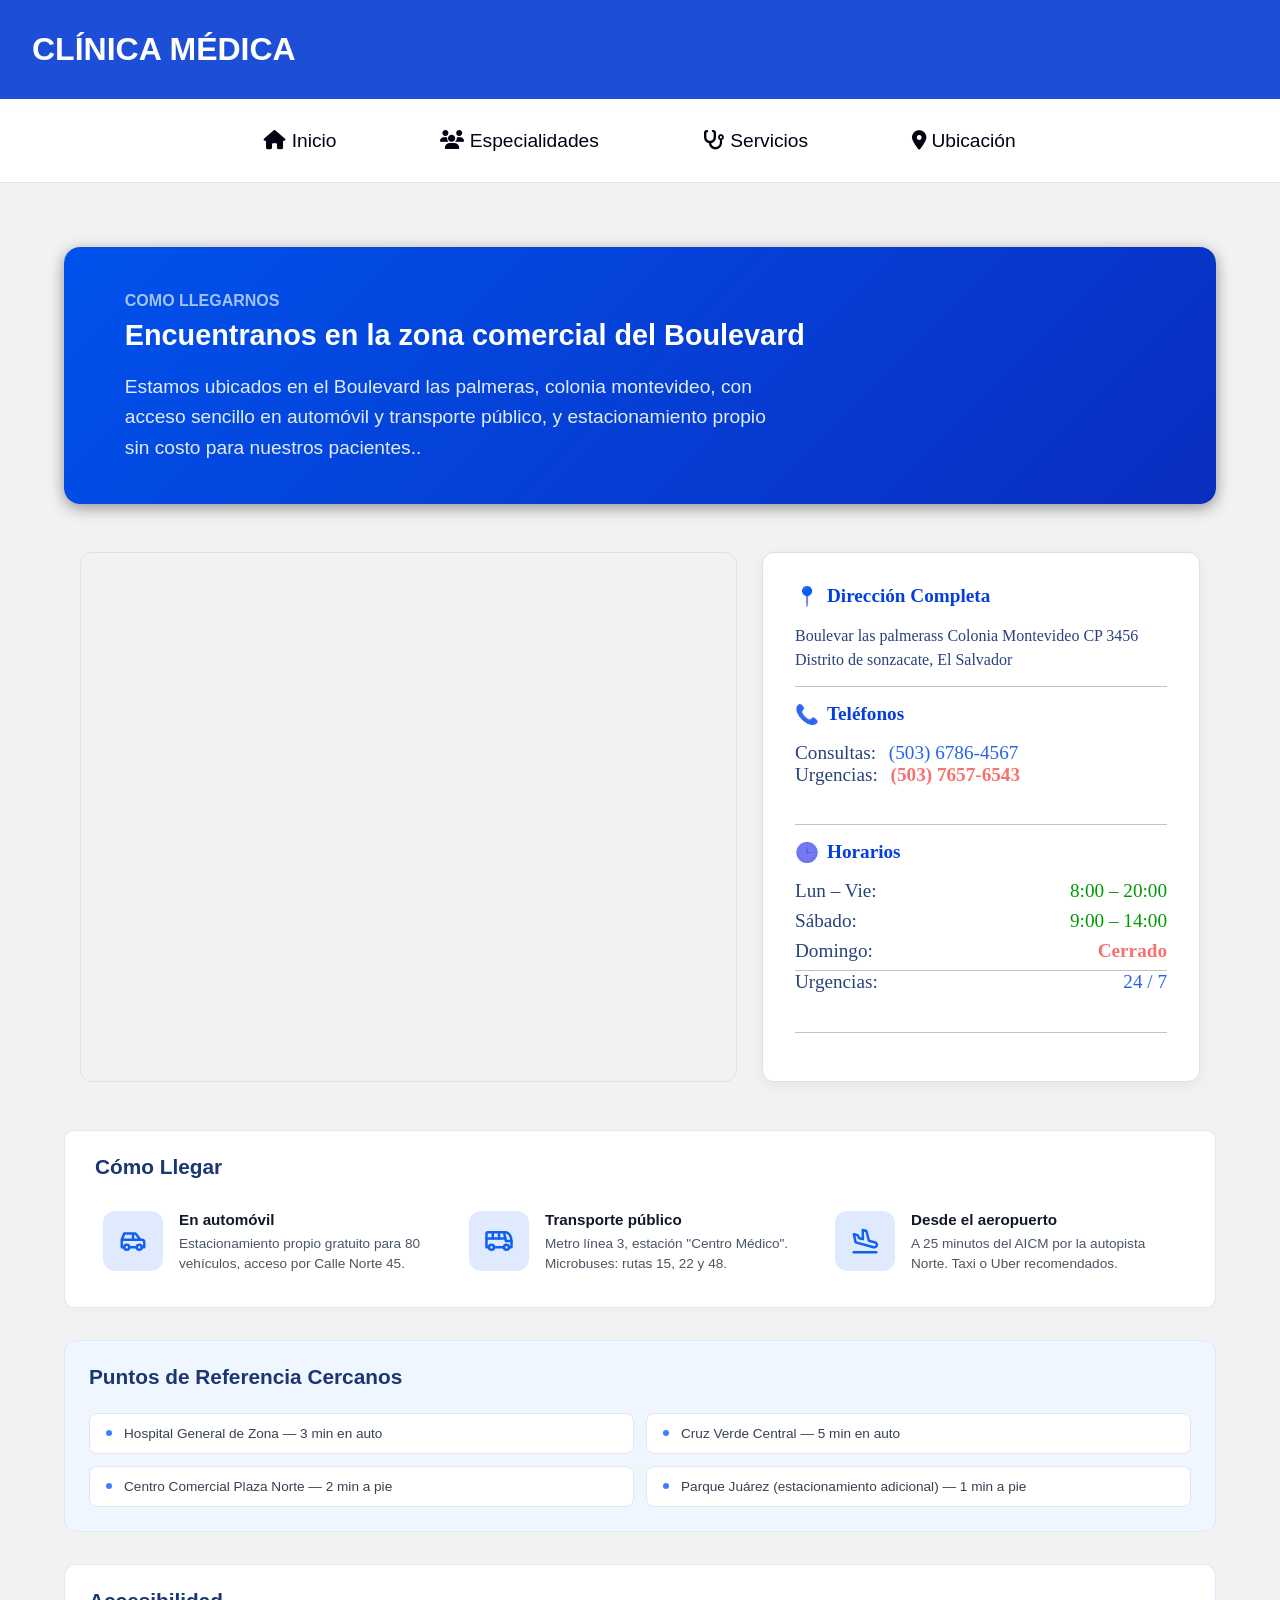
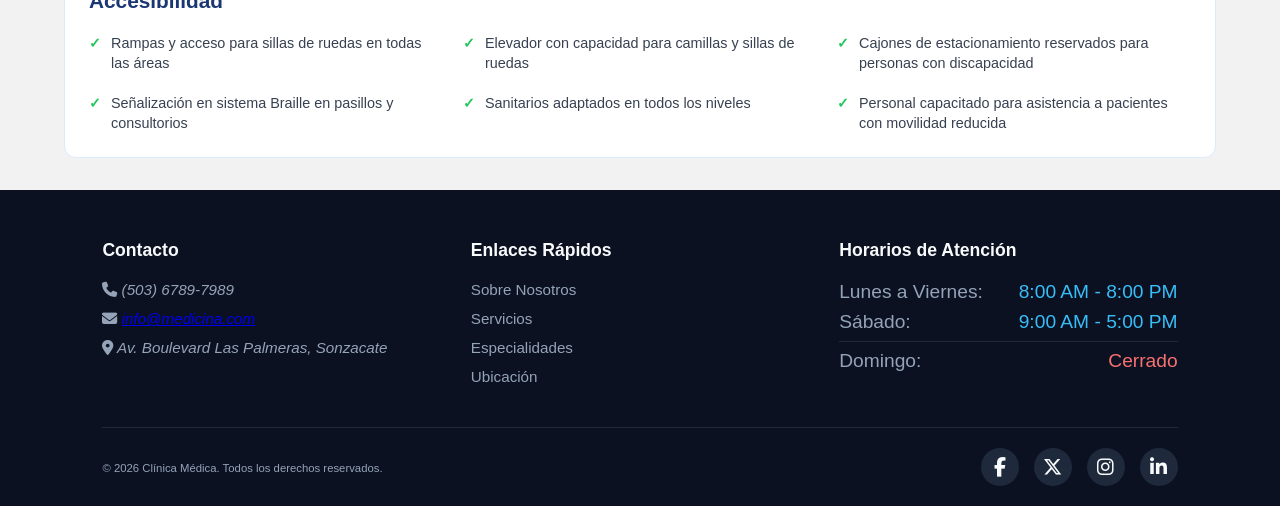
<file: html/ubicacion.html>
<!DOCTYPE html>
<html lang="en">

<head>
    <meta charset="UTF-8">
    <meta name="viewport" content="width=device-width, initial-scale=1.0">

    <link rel="stylesheet" href="https://cdnjs.cloudflare.com/ajax/libs/font-awesome/6.5.1/css/all.min.css">

    <link rel="stylesheet" href="../css/estilo.css">
    <title>Clinica Medica</title>
</head>

<body>
    <header class="encabezado">
        <h1>Clínica Médica</h1>
    </header>

    <nav class="menu">
        <ul>
            <li><a href="../index.html"><i class="fas fa-home"></i> Inicio</a></li>
            <li><a href="especialista.html"><i class="fas fa-users"></i> Especialidades</a></li>
            <li><a href="servicios.html"><i class="fas fa-stethoscope"></i> Servicios</a></li>
            <li><a href="ubicacion.html"><i class="fas fa-map-marker-alt"></i> Ubicación</a></li>
        </ul>
    </nav>
    <main class="container">
        <!--contenido nuevo-->
        <section class="banner_servicios">
            <div class="parrafo2">
                <h3>Como llegarnos</h3>
                <h2>Encuentranos en la zona comercial del Boulevard</h2>
                <p>Estamos ubicados en el Boulevard las palmeras, colonia montevideo, con acceso sencillo en
                    automóvil y transporte público, y estacionamiento propio sin costo
                    para nuestros pacientes..</p>
            </div>
        </section>
        <section class="seccion-ubicacion">

            <!-- Columna Izquierda: Mapa -->
            <div class="columna-mapa">
                <!-- Aquí puedes insertar el <iframe> de Google Maps o un contenedor con la imagen del mapa -->
                <div class="mapa-contenedor">
                    <!-- Ejemplo de iframe (reemplazar con el src real) -->

                    <iframe class="mapa-iframe"
                        src="https://www.google.com/maps/embed?pb=!1m18!1m12!1m3!1d3875.8126938213254!2d-89.71728832591855!3d13.729787197804823!2m3!1f0!2f0!3f0!3m2!1i1024!2i768!4f13.1!3m3!1m2!1s0x8f62b81dece08c8b%3A0x5bbab47dc136eab4!2sBlvd.%20Las%20Palmeras%2C%20El%20Salvador!5e0!3m2!1ses!2sus!4v1784354507733!5m2!1ses!2sus"
                        allowfullscreen="" loading="lazy" referrerpolicy="strict-origin-when-cross-origin">
                    </iframe>
                </div>
            </div>

            <!-- Columna Derecha: Tarjeta de Información -->
            <div class="columna-info tarjeta-contacto">

                <!-- Bloque 1: Dirección -->
                <div class="info-bloque">
                    <h3 class="info-titulo">
                        <!-- Puedes usar FontAwesome o SVGs para los iconos -->
                        <span class="icono">📍</span> Dirección Completa
                    </h3>
                    <p class="info-detalle">
                        Boulevar las palmerass
                        Colonia Montevideo
                        CP 3456
                        Distrito de sonzacate, El Salvador
                    </p>
                </div>

                <!-- Bloque 2: Teléfonos -->
                <div class="info-bloque">
                    <h3 class="info-titulo">
                        <span class="icono">📞</span> Teléfonos
                    </h3>
                    <ul class="info-lista">
                        <li>
                            <span class="etiqueta">Consultas:</span>
                            <a href="tel:+5034567" class="valor-enlace">(503) 6786-4567</a>
                        </li>
                        <li>
                            <span class="etiqueta">Urgencias:</span>
                            <a href="tel:+50376576543" class="valor-alerta">(503) 7657-6543</a>
                        </li>
                    </ul>
                </div>

                <!-- Bloque 3: Horarios -->
                <div class="info-bloque">
                    <h3 class="info-titulo">
                        <span class="icono">🕒</span> Horarios
                    </h3>
                    <ul class="info-lista bloque-lista">
                        <li>
                            <span class="etiqueta">Lun – Vie:</span>
                            <span class="valor-ok">8:00 – 20:00</span>
                        </li>
                        <li>
                            <span class="etiqueta">Sábado:</span>
                            <span class="valor-ok">9:00 – 14:00</span>
                        </li>
                        <li>
                            <span class="etiqueta">Domingo:</span>
                            <span class="valor-alerta">Cerrado</span>
                        </li>
                        <li class="linea">
                            <span class="etiqueta">Urgencias:</span>
                            <span class="valor-destacado">24 / 7</span>
                        </li>
                    </ul>
                </div>

            </div>
        </section>
        <!-- SECCIÓN 1 -->
        <section class="como-llegar">
            <h2>Cómo Llegar</h2>

            <div class="transporte">
                <!-- Opción 1 -->
                <div class="transporte-item">
                    <div class="relleno_img-img3">
                        <img src="/assets/icon/car.svg" alt="icono de carro" class="icono">
                    </div> <!-- Puedes reemplazar el emoji con un SVG o FontAwesome -->
                    <div class="text-box">
                        <h3>En automóvil</h3>
                        <p>Estacionamiento propio gratuito para 80 vehículos, acceso por Calle Norte 45.</p>
                    </div>
                </div>

                <!-- Opción 2 -->
                <div class="transporte-item">
                    <div class="relleno_img-img3">
                        <img src="/assets/icon/bus.svg" alt="icono de bus" class="icono">
                    </div>
                    <div class="text-box">
                        <h3>Transporte público</h3>
                        <p>Metro línea 3, estación "Centro Médico".<br>Microbuses: rutas 15, 22 y 48.</p>
                    </div>
                </div>

                <!-- Opción 3 -->
                <div class="transporte-item">
                    <div class="relleno_img-img3">
                        <img src="/assets/icon/plane-arrival.svg" alt="icono de avion" class="icono">
                    </div>
                    <div class="text-box">
                        <h3>Desde el aeropuerto</h3>
                        <p>A 25 minutos del AICM por la autopista Norte. Taxi o Uber recomendados.</p>
                    </div>
                </div>
            </div>
        </section>

        <!-- SECCIÓN 2 -->
        <section class="puntos-referencia">
            <h2>Puntos de Referencia Cercanos</h2>

            <div class="referencias-grid">
                <!-- Referencia 1 -->
                <div class="referencia-item">
                    <span class="bullet-point"></span>
                    Hospital General de Zona — 3 min en auto
                </div>

                <!-- Referencia 2 -->
                <div class="referencia-item">
                    <span class="bullet-point"></span>
                    Cruz Verde Central — 5 min en auto
                </div>

                <!-- Referencia 3 -->
                <div class="referencia-item">
                    <span class="bullet-point"></span>
                    Centro Comercial Plaza Norte — 2 min a pie
                </div>

                <!-- Referencia 4 -->
                <div class="referencia-item">
                    <span class="bullet-point"></span>
                    Parque Juárez (estacionamiento adicional) — 1 min a pie
                </div>
            </div>
        </section>
        <section class="accesibilidad">
            <h2>Accesibilidad</h2>
            <ul class="lista-accesibilidad">
                <li><span class="check">✓</span> Rampas y acceso para sillas de ruedas en todas las áreas</li>
                <li><span class="check">✓</span> Elevador con capacidad para camillas y sillas de ruedas</li>
                <li><span class="check">✓</span> Cajones de estacionamiento reservados para personas con discapacidad
                </li>
                <li><span class="check">✓</span> Señalización en sistema Braille en pasillos y consultorios</li>
                <li><span class="check">✓</span> Sanitarios adaptados en todos los niveles</li>
                <li><span class="check">✓</span> Personal capacitado para asistencia a pacientes con movilidad reducida
                </li>
            </ul>
        </section>
    </main>
    <footer class="pie">
        <div class="contenedor-pie">
            <div class="columna">
                <h3>Contacto</h3>
                <address>
                    <p><i class="fas fa-phone"></i> (503) 6789-7989</p>
                    <p><i class="fas fa-envelope"></i> <a href="mailto:info@medicina.com">info@medicina.com</a></p>
                    <p><i class="fas fa-map-marker-alt"></i> Av. Boulevard Las Palmeras, Sonzacate</p>
                </address>
            </div>

            <div class="columna">
                <h3>Enlaces Rápidos</h3>
                <ul>
                    <li><a href="sobre_nosotros.html">Sobre Nosotros</a></li>
                    <li><a href="servicios.html">Servicios</a></li>
                    <li><a href="especialidades.html">Especialidades</a></li>
                    <li><a href="ubicacion.html">Ubicación</a></li>
                </ul>
            </div>

            <div class="columna">
                <h3>Horarios de Atención</h3>
                <div class="horario-fila">
                    <span>Lunes a Viernes:</span>
                    <time class="tiempo" datetime="08:00-20:00">8:00 AM - 8:00 PM</time>
                </div>
                <div class="horario-fila">
                    <span>Sábado:</span>
                    <time class="tiempo" datetime="09:00-17:00">9:00 AM - 5:00 PM</time>
                </div>
                <div class="horario-fila borde-arriba">
                    <span>Domingo:</span>
                    <span class="estado-cerrado">Cerrado</span>
                </div>
            </div>
        </div>

        <hr class="divisor">

        <div class="pie-inferior">
            <p class="derechos"><small>© 2026 Clínica Médica. Todos los derechos reservados.</small></p>
            <div class="redes-sociales">
                <a href="#" aria-label="Facebook"><i class="fab fa-facebook-f"></i></a>
                <a href="#" aria-label="Twitter"><i class="fa-brands fa-x-twitter"></i></a>
                <a href="#" aria-label="Instagram"><i class="fab fa-instagram"></i></a>
                <a href="#" aria-label="LinkedIn"><i class="fab fa-linkedin-in"></i></a>
            </div>
        </div>
    </footer>
</body>

</html>
</file>
<file: css/estilo.css>
/* Reset global: elimina márgenes y rellenos por defecto para que todos los elementos empiecen desde una base limpia. */
:root {
    --blanco: #ffffff;
    --azul-principal: #2563eb;
    --azul-oscuro: #1d4ed8;
    --gris-claro: #f2f2f2;
    --gris-texto: #475569;
}

* {
    box-sizing: border-box;
    margin: 0;
    padding: 0;
}

/* Estilo base del cuerpo de la página: define la tipografía, el fondo y la altura mínima. */
body {
    font-family: Arial, Helvetica, sans-serif;
    font-size: 1.2rem;
    background: var(--gris-claro);
    min-height: 100vh;
}

/* Encabezado superior con fondo azul y texto en mayúsculas. */
.encabezado {
    background-color: var(--azul-oscuro);
    color: var(--blanco);
    padding: 1.5rem 2rem;
    text-transform: uppercase;
}

/* Título principal del encabezado. */
.encabezado h1 {
    font-size: 2rem;
    font-weight: bold;
    line-height: 1.6;
}

/* Menú principal con fondo blanco y separación inferior. */
.menu {
    display: flex;
    justify-content: center;
    background-color: var(--blanco);
    border-bottom: 1px solid #e5e7eb;
    padding: 1rem;
    margin-bottom: 2rem;
}

/* Lista horizontal del menú. */
.menu ul {
    display: flex;
    list-style: none;
    justify-content: center;
    gap: 40px;
}

/* Espacio interno de cada elemento del menú. */
.menu li {
    padding: 0.9rem 1rem;
}

/* Enlaces del menú con estilo simple y sin subrayado. */
.menu a {
    text-decoration: none;
    color: #030213;
    font-weight: 500;
    padding: 1rem;
}

/* Cambio de color del icono al pasar el cursor. */
.menu a:hover i {
    color: #1e40af;
}

/* Contenedor general de la página con diseño en cuadrícula. */
.container {
    display: grid;
    grid-template-rows: auto auto 1fr auto;
    width: 90%;
    margin: 0 auto;
    gap: 2rem;
}

/* Banner principal de la portada con dos columnas y fondo azul. */
.banner {
    background-color: var(--azul-principal);
    display: grid;
    grid-template-columns: 1fr 1fr;
    gap: 40px;
    align-items: center;
    border-radius: 12px;
    padding: 2.5rem;
    color: var(--blanco);
    margin-bottom: 2rem;
}

/* Texto del banner. */
.parrafo1 {
    display: flex;
    flex-direction: column;
    align-items: flex-start;
    text-align: left;
}

/* Párrafo del banner con espaciado y línea de lectura. */
.parrafo1 p {
    font-size: 1rem;
    margin-top: 0.6rem;
    letter-spacing: 1px;
    line-height: 1.5;
}

/* Imagen destacada del banner. */
.banner img {
    width: 100%;
    height: auto;
    border-radius: 10px;
    object-fit: cover;
}

/* Contenedor de botones del banner. */
.banner .contenedor-botones {
    display: flex;
    gap: 15px;
    margin-top: 2rem;
    flex-wrap: wrap;
}

/* Estilo base de los botones. */
.btn {
    padding: 0.9rem 1.3rem;
    border-radius: 8px;
    font-weight: 600;
    transition: background 0.5s ease;
    text-decoration: none;
    display: inline-block;
    margin-top: 1rem;
}

/* Botón con fondo blanco y texto azul. */
.btn-blanco {
    background-color: var(--blanco);
    color: var(--azul-principal);
    border: 2px solid var(--blanco);
}

/* Efecto del botón blanco al pasar el cursor. */
.btn-blanco:hover {
    background-color: #a7a9ac;
}

/* Botón con fondo azul oscuro y borde suave. */
.btn-outline {
    background-color: var(--azul-oscuro);
    color: var(--blanco);
    border: 1px solid rgba(255, 255, 255, 0.3);
}

/* Efecto del botón outline al pasar el cursor. */
.btn-outline:hover {
    background-color: #1e40af;
}

/* Tarjetas de beneficios en la parte principal. */
.tarjetas {
    display: grid;
    grid-template-columns: repeat(auto-fit, minmax(250px, 1fr));
    gap: 30px;
    margin-top: 2.2rem;
}

/* Estilo compartido para todas las tarjetas de información. */
.tarjeta_seguridad,
.tarjeta_calidad,
.tarjeta_confiabilidad,
.atencion {
    background-color: var(--blanco);
    border-radius: 12px;
    padding: 1.7rem;
    box-shadow: 0 4px 6px rgba(0, 0, 0, 0.1);
}

/* Títulos de las tarjetas. */
.tarjeta_seguridad h3,
.tarjeta_calidad h3,
.tarjeta_confiabilidad h3,
.atencion h3 {
    margin-top: 1.2rem;
    color: #111111;
}

/* Texto descriptivo de las tarjetas. */
.tarjeta_seguridad p,
.tarjeta_calidad p,
.tarjeta_confiabilidad p,
.atencion p {
    margin-top: 0.62rem;
    color: #4b5563;
}

/* Icono circular de cada tarjeta. */
.relleno_img {
    display: inline-flex;
    align-items: center;
    justify-content: center;
    width: 45px;
    height: 45px;
    background-color: #e0eaff;
    color: var(--azul-principal);
    border-radius: 12px;
    font-size: 1.3rem;
}

/* Imagen interna del icono. */
.relleno_img img {
    max-width: 60px;
    max-height: 60px;
}

/* Filtro para dar color azul a los iconos. */
.icono {
    filter: invert(31%) sepia(94%) saturate(4520%) hue-rotate(215deg) brightness(96%) contrast(97%);
}

/* Bloque de información secundaria con imagen y texto. */
.banner2 {
    display: grid;
    grid-template-columns: 1fr 1fr;
    background-color: var(--blanco);
    border-radius: 12px;
    gap: 40px;
    box-shadow: 0 4px 6px rgba(0, 0, 0, 0.1);
    margin-top: 2rem;
}

/* Texto del bloque secundario. */
.parrafo2 {
    margin-left: 1.3rem;
}

/* Párrafos del bloque secundario. */
.parrafo2 p {
    margin: 1.3rem 0 0;
    font-size: 0.9rem;
    color: var(--gris-texto);
}

/* Título del bloque secundario. */
.parrafo2 h3 {
    color: #294279;
    margin: 0.3rem 0 0;
    font-size: 1.2rem;
}

/* Grupo de imágenes clínicas. */
.imagenes_clinicas {
    display: flex;
    flex-direction: column;
    gap: 20px;
    align-items: center;
    margin: 1.5rem 2.3rem 0 0;
}

/* Imagen del bloque de clínicas. */
.imagenes_clinicas img {
    width: 100%;
    height: 200px;
    object-fit: cover;
    border-radius: 12px;
}

/* Rectángulos de datos organizados en dos columnas. */
.rectangulos {
    display: grid;
    grid-template-columns: 1fr 1fr;
    gap: 20px;
    margin-top: 1.6rem;
}

/* Cada rectángulo de información. */
.rectangulo {
    background-color: #eff6ff;
    padding: 1.3rem;
    border-radius: 10px;
    margin-bottom: 1.3rem;
}

/* Título de cada rectángulo. */
.rectangulo h2 {
    color: var(--azul-principal);
    margin: 0;
}

/* Texto de cada rectángulo. */
.rectangulo p {
    margin: 0.3rem 0 0;
    font-size: 0.9rem;
    color: var(--gris-texto);
}

/* Sección de servicios con fondo blanco y borde visible. */
.servicios {
    background-color: var(--blanco);
    border-radius: 12px;
    padding: 1.8rem;
    border: 3px solid #c2c2c4;
    margin-top: 2rem;
    text-align: center;
    height: auto;
}

/* Contenedor de tarjetas de servicios adaptable. */
.tarjetas_servicios {
    display: grid;
    grid-template-columns: repeat(auto-fit, minmax(300px, 1fr));
    gap: 20px;
    padding: 1.3rem;
    align-items: stretch;
}

/* Tarjeta individual de servicio. */
.servicio {
    border: 2px solid #c2c2c4;
    background-color: var(--blanco);
    border-radius: 12px;
    padding: 1.2rem;
    display: flex;
    align-items: center;
    justify-content: space-between;
    gap: 15px;
}

/* Área del icono dentro de la tarjeta. */
.relleno_img2 {
    width: 50px;
    height: 50px;
    border-radius: 10px;
    display: flex;
    align-items: center;
    justify-content: center;
    flex-shrink: 0;
}

/* Contenido textual de la tarjeta. */
.contenido_texto {
    display: flex;
    flex-direction: column;
    flex-grow: 1;
}

/* Título de cada servicio. */
.servicio h4 {
    font-family: 'Segoe UI', Tahoma, Geneva, Verdana, sans-serif;
    color: #1a2b40;
    margin: 0 0 0.3rem 0;
    font-size: 1.2rem;
}

/* Texto descriptivo de cada servicio. */
.servicio p {
    margin: 10px 0 0;
    font-size: 0.9rem;
    color: var(--gris-texto);
    text-align: right;
}

/* Párrafos generales dentro de la sección de servicios. */
.servicios p {
    font-size: 0.9rem;
    color: var(--gris-texto);
    text-align: center;
}

/* Efecto visual al pasar el cursor sobre una tarjeta de servicio. */
.servicio:hover {
    border-color: #2196f3;
    transform: scale(1.03);
    box-shadow: 0 10px 20px rgba(0, 0, 0, 0.08);
    z-index: 10;
}

/* Título de la sección de servicios. */
.servicios h2 {
    color: #133866;
    margin: 0 0 20px 0;
    font-size: 1.3rem;
    text-align: center;
}

/* Filtros de color para iconos temáticos. */
.icono1 { filter: invert(31%) sepia(94%) saturate(4520%) hue-rotate(215deg) brightness(96%) contrast(97%); }
.icono2 { filter: invert(34%) sepia(96%) saturate(3475%) hue-rotate(324deg) brightness(101%) contrast(104%); }
.icono3 { filter: invert(12%) sepia(95%) saturate(5751%) hue-rotate(352deg) brightness(97%) contrast(105%); }
.icono4 { filter: invert(24%) sepia(89%) saturate(4156%) hue-rotate(269deg) brightness(96%) contrast(116%); }
.icono5 { filter: invert(52%) sepia(59%) saturate(1637%) hue-rotate(127deg) brightness(94%) contrast(93%); }
.icono6 { filter: invert(42%) sepia(74%) saturate(2059%) hue-rotate(355deg) brightness(101%) contrast(105%); }

/* Fondos suaves para bloques temáticos. */
.rosa { border-radius: 10px; background-color: rgba(233, 30, 99, 0.1); }
.morado { border-radius: 10px; background-color: rgba(156, 39, 176, 0.1); }
.cian { border-radius: 10px; background-color: rgba(0, 188, 212, 0.1); }
.rojo { border-radius: 10px; background-color: rgba(244, 67, 54, 0.1); }
.naranja { border-radius: 10px; background-color: rgba(255, 87, 34, 0.1); }
.azul { background-color: rgba(33, 150, 243, 0.1); }

/* Pie de página con fondo oscuro y columnas organizadas. */
.pie {
    background-color: #0b1120;
    color: #f8fafc;
    padding: 50px 8% 20px 8%;
    font-family: 'Segoe UI', sans-serif;
    margin-top: 2rem;
}

/* Distribución de columnas del footer. */
.contenedor-pie {
    display: flex;
    justify-content: space-between;
    gap: 30px;
    flex-wrap: wrap;
}

/* Cada columna del footer. */
.columna {
    flex: 1;
    min-width: 250px;
}

/* Título de cada columna. */
.columna h3 {
    font-size: 1.1rem;
    margin-bottom: 20px;
    font-weight: 600;
}

/* Texto y listas del footer. */
.columna p,
.columna ul li {
    color: #94a3b8;
    font-size: 0.95rem;
    margin-bottom: 12px;
    list-style: none;
}

/* Enlaces del footer. */
.columna ul li a {
    color: #94a3b8;
    text-decoration: none;
    transition: 0.3s;
}

/* Cambio de color al pasar el cursor sobre los enlaces. */
.columna ul li a:hover {
    color: #38bdf8;
}

/* Fila de horarios dentro del footer. */
.horario-fila {
    display: flex;
    justify-content: space-between;
    margin-bottom: 8px;
    color: #94a3b8;
}

/* Hora destacada del horario. */
.tiempo {
    color: #38bdf8;
}

/* Estado cerrado en rojo. */
.estado-cerrado {
    color: #f87171;
}

/* Línea superior del footer. */
.borde-arriba {
    border-top: 1px solid #1e293b;
    padding-top: 8px;
    margin-top: 5px;
}

/* Línea separadora del footer. */
.divisor {
    border: 0;
    border-top: 1px solid #1e293b;
    margin: 30px 0 20px 0;
}

/* Parte inferior del footer con copyright y redes sociales. */
.pie-inferior {
    display: flex;
    justify-content: space-between;
    align-items: center;
    flex-wrap: wrap;
    gap: 20px;
}

/* Texto de derechos reservados. */
.derechos {
    color: #94a3b8;
    font-size: 0.85rem;
}

/* Contenedor de redes sociales. */
.redes-sociales {
    display: flex;
    gap: 15px;
}

/* Botón circular de cada red social. */
.redes-sociales a {
    width: 38px;
    height: 38px;
    background-color: #1e293b;
    color: #f8fafc;
    border-radius: 50%;
    display: flex;
    justify-content: center;
    align-items: center;
    text-decoration: none;
    transition: transform 0.3s, background 0.3s;
}

/* Efecto al pasar el cursor sobre las redes sociales. */
.redes-sociales a:hover {
    background-color: #38bdf8;
    transform: translateY(-3px);
}

/* Banner de la página de servicios con fondo degradado. */
.banner_servicios {
    display: flex;
    flex-direction: column;
    background: linear-gradient(135deg, #0052ec 0%, #0a2dbf 100%);
    border-radius: 16px;
    padding: 2.5rem;
    margin: 2rem auto 0 auto;
    width: 100%;
    color: var(--blanco);
    box-shadow: 0 4px 15px rgba(0, 0, 0, 0.4);
}

/* Encabezado pequeño del banner de servicios. */
.banner_servicios h3 {
    color: #a3c2ff;
    text-transform: uppercase;
    font-size: 1rem;
}

/* Título del banner de servicios. */
.banner_servicios h2 {
    font-size: 1.8rem;
    font-weight: 600;
    margin: 0.6rem 0 1.2rem 0;
}

/* Texto descriptivo del banner de servicios. */
.banner_servicios p {
    font-size: 1.2rem;
    line-height: 1.6;
    color: #e2ecff;
    margin: 0;
    max-width: 650px;
}

/* Grid de tarjetas de servicios de la página. */
.servicios_tarjetas {
    display: grid;
    grid-template-columns: repeat(3, 1fr);
    gap: 30px;
    margin-top: 2.2rem;
}

/* Descripción de la tarjeta de seguridad. */
.tarjeta_seguridad .descripcion_servicios {
    font-size: 1rem;
    margin-bottom: 0.3rem;
    line-height: 1.3;
    font-family: Georgia, 'Times New Roman', Times, serif;
    color: #2d3748;
}

/* Lista de servicios dentro de las tarjetas. */
.lista_servicios li {
    font-size: 0.8rem;
    line-height: 1.4;
    font-family: Georgia, 'Times New Roman', Times, serif;
    letter-spacing: 1px;
    color: #4a5568;
}

/* Marcadores de lista con colores temáticos. */
.vineta-azul li::marker { color: rgba(33, 150, 243, 1); font-size: 1.2em; }
.vineta-rosa li::marker { color: rgba(233, 30, 99, 1); font-size: 1.2em; }
.vineta-rojo li::marker { color: rgba(244, 67, 54, 1); font-size: 1.2em; }
.vineta-morado li::marker { color: rgba(156, 39, 176, 1); font-size: 1.2em; }
.vineta-cian li::marker { color: rgba(0, 188, 212, 1); font-size: 1.2em; }
.vineta-naranja li::marker { color: rgba(255, 87, 34, 1); font-size: 1.2em; }

/* Bordes coloridos para las tarjetas de servicios. */
.tarjeta_azul { border: 2px solid rgba(33, 150, 243, 1); }
.tarjeta_rosa { border: 2px solid rgba(233, 30, 99, 1); }
.tarjeta_morado { border: 2px solid rgba(156, 39, 176, 1); }
.tarjeta_cian { border: 2px solid rgba(0, 188, 212, 1); }
.tarjeta_naranja { border: 2px solid rgba(255, 87, 34, 1); }
.tarjeta_roja { border: 2px solid rgba(244, 67, 54, 1); }

/* Estilo general de las tarjetas con sombra y transición suave. */
.tarjeta {
    box-shadow: 0 4px 15px rgba(0, 0, 0, 0.1);
    transition: all 0.3s ease-in-out;
}

/* Elevación de la tarjeta al pasar el cursor. */
.tarjeta:hover {
    transform: translateY(-8px) scale(1.02);
    box-shadow: 0 15px 30px rgba(0, 0, 0, 0.2);
}

/* Banner interno con fondo claro para destacar un bloque de servicio. */
.banner_servicio {
    background-color: rgba(33, 150, 243, 0.1);
    display: flex;
    justify-content: space-between;
    align-items: center;
    padding: 2rem;
    border-radius: 15px;
    border: 2px solid rgba(33, 150, 243, 0.1);
}

/* Espacio interno para el texto dentro del banner de servicio */
.banner_servicio .parrafo2_servicio {
    padding: 0.5rem;
}

/* Título del párrafo en banner de servicio */
.parrafo2_servicio h3 {
    font-family: 'Franklin Gothic Medium', 'Arial Narrow', Arial, sans-serif;
    margin-bottom: 0.5rem;
    color: #294279;
    font-size: 1.3rem;
    font-weight: 100;
}

/* Texto de descripción en el banner de servicio */
.parrafo2_servicio p {
    font-family: 'Franklin Gothic Medium', 'Arial Narrow', Arial, sans-serif;
    font-size: 0.90rem;
    line-height: 1.5;
    font-weight: 100;
}

/* Botón principal dentro del banner de servicio */
.boton-contenedor {
    background-color: #053ee0;
    padding: 1rem;
    border: none;
    border-radius: 7px;
    margin: 0.4rem;
}

/* Estilo del enlace dentro del botón */
.boton-contenedor a {
    text-decoration: none;
    color: var(--blanco);
    font-weight: 600;
    font-size: 1rem;
    padding: 0.8rem;
}

/* Hover del botón para efecto degradado */
.boton-contenedor:hover {
    background-image: linear-gradient(135deg, #0a2dbf 0%, #0052ec 100%);
}

/* Fin del bloque general de estilos. */

/*************************** Estilo de la página Especialista ***************************/

/* Contenedor de tarjetas de especialista con diseño adaptable. */
.tarjetas_especialista {
    display: grid;
    grid-template-columns: repeat(auto-fit, minmax(280px, 1fr));
    gap: 30px;
    margin-top: 2.2rem;
}

/* Tarjetas informativas de especialista y formación */
.tarjeta_CMM,
.tarjeta_formacionNivel,
.tarjeta_actualizacion {
    display: flex;
    align-items: flex-start;
    gap: 1rem;
    background-color: #ffffff;
    border-radius: 12px;
    padding: 1.7rem;
    box-shadow: 0 4px 6px rgba(0, 0, 0, 0.1);
}

/* Icono dentro del bloque especialista */
.ico_img {
    display: inline-flex;
    align-items: center;
    justify-content: center;
    width: 50px;
    height: 50px;
    background-color: #e0eaff;
    color: #2563eb;
    border-radius: 12px;
    font-size: 1.3rem;
    flex-shrink: 0;
}

/* Imagen dentro del icono, con tamaño limitado */
.ico_img img {
    max-width: 50px;
    max-height: 50px;
    object-fit: cover;
}

/* Contenedor de información del especialista */
.descripcion_especialista {
    display: flex;
    flex-direction: column;
    gap: 0.7rem;
}

/* Nombre o título del especialista */
.descripcion_especialista h3 {
    margin: 0;
    font-size: 1.15rem;
    font-weight: 600;
    color: #0f172a;
    line-height: 1.5;
}

/* Descripción del especialista */
.descripcion_especialista p {
    margin: 0;
    font-size: 0.95rem;
    color: #475569;
    line-height: 1.5;
}

/* Sección de especialidades con separación entre bloques */
.seccion-especialidades {
    display: flex;
    flex-direction: column;
    gap: 24px;
    margin-top: 2.5rem;
    width: 100%;
}

/* Tarjeta de especialidad con fondo blanco y sombra */
.tarjeta-especialidad {
    background-color: #ffffff;
    border-radius: 12px;
    padding: 1.7rem;
    box-shadow: 0 4px 6px rgba(0, 0, 0, 0.65);
    border: 1px solid #e2e8f0;
    display: flex;
    flex-direction: column;
    gap: 1.5rem;
    margin-bottom: 1.3rem;
}

/* Especialidad pediatría con color distinto en el borde izquierdo */
.tarjeta-especialidad.pediatria {
    border-left-color: #ec4899;
}

/* Título principal de la especialidad */
.titulo-especialidad {
    margin: 0;
    font-size: 1.5rem;
    color: #1e3a8a;
    font-weight: 600;
}

/* Contenedor de perfiles médicos */
.contenedor-doctores {
    display: flex;
    flex-wrap: wrap;
    gap: 2.5rem;
}

/*Fila de información para cada doctor */
.perfil-doctor {
    display: flex;
    align-items: flex-end;
    gap: 1.2rem;
    flex: 1;
    min-width: 280px;
}

/* Caja de la foto del doctor */
.doctor-foto {
    width: 90px;
    height: 90px;
    flex-shrink: 0;
    border-radius: 16px;
    overflow: hidden;
}

/* Imagen del doctor adaptada a la caja */
.doctor-foto img {
    width: 100%;
    height: 100%;
    object-fit: cover;
}

/* Información del doctor en columna */
.doctor-info {
    display: flex;
    flex-direction: column;
    gap: 0.25rem;
}

/* Nombre del doctor */
.doctor-nombre {
    margin: 0;
    font-size: 1.1rem;
    color: #0f172a;
    font-weight: 700;
}

/* Especialidad del doctor */
.doctor-rama {
    font-size: 0.85rem;
    color: #2563eb;
    font-weight: 600;
}

/* Descripción breve del doctor */
.doctor-descripcion {
    margin: 0 0 0.5rem 0;
    font-size: 0.85rem;
    color: #64748b;
}

/* Lista de detalles del doctor */
.doctor-detalles {
    list-style: none;
    padding: 0;
    margin: 0;
    display: flex;
    flex-direction: column;
    gap: 0.4rem;
}

/* Línea de detalle con icono y texto */
.detalle-item {
    display: flex;
    align-items: center;
    gap: 0.5rem;
    font-size: 0.8rem;
    color: #94a3b8;
}

/* Icono o marcador del detalle */
.detalle-item span:first-child {
    font-size: 0.9rem;
    display: inline-flex;
    align-items: center;
    justify-content: center;
    width: 18px;
}

/* Banner de servicio en orientación vertical */
.banner_servicio--vertical {
    flex-direction: column;
    justify-content: center;
    text-align: center;
    gap: 23px;
}

.banner_servicio--vertical .parrafo2_servicio {
    padding: 0;
}

.banner_servicio--vertical .boton-contenedor {
    margin: 0;
    display: inline-block;
}

/*******************Finalizar el estilo de especialista******/

/* Estilos de la página de ubicación */
.seccion-ubicacion {
    display: grid;
    grid-template-columns: 1.5fr 1fr;
    gap: 25px;
    align-items: stretch;
    /* Hace que el mapa y la tarjeta midan lo mismo */
    padding: 1rem;
}

/* Columna del mapa con altura mínima para mantener presencia */
.columna-mapa {
    width: 100%;
    /* Garantiza que en pantallas grandes el mapa nunca sea más bajo de 450px, 
       incluso si la tarjeta de contacto tiene muy poca información */
    min-height: 450px;
}

/* Contenedor del mapa con borde y esquinas redondeadas */
.mapa-contenedor {
    width: 100%;
    height: 100%;
    border: 1px solid #e0e0e0;
    border-radius: 12px;
    overflow: hidden;
    position: relative;
    /* Ayuda a controlar elementos internos */
}

/* Iframe del mapa ocupa todo el contenedor */
.mapa-iframe {
    width: 100%;
    height: 100%;
    border: none;
    display: block;
}

/* Tarjeta de contacto con fondo blanco y sombra suave */
.tarjeta-contacto {
    background-color: var(--blanco);
    border-radius: 12px;
    box-shadow: 0 4px 15px rgba(0, 0, 0, 0.05);
    padding: 2rem;
    border: 1px solid #e0e0e0;
}

/* Bloque de información dentro del contacto */
.info-bloque {
    margin-bottom: 1rem;
    padding-bottom: 0.90rem;
    border-bottom: 1px solid #c2c2c4;
    color: #294279;
    font-family: Georgia, 'Times New Roman', Times, serif;
}

/* Título e icono del bloque de información */
.info-titulo {
    display: flex;
    gap: 8px;
    color: #053ee0;
    margin-bottom: 1rem;
    font-size: 1.2rem;
}

/* Texto de detalle del bloque */
.info-detalle {
    font-size: 1rem;
    line-height: 1.5;
}

/* Lista de información de contacto sin viñetas */
.info-lista {
    list-style: none;
    padding: 0;
    margin: 0 0 1.5rem 0;
}

/* Enlaces dentro de la lista de contacto */
.info-lista a {
    text-decoration: none;
    padding: 0.5rem;
}

/* Estilo de texto destacado o enlace */
.valor-enlace,
.valor-destacado {
    color: #2563eb;
    font-weight: 400;
}

/* Mensajes de alerta en rojo */
.valor-alerta {
    color: #f87171;
    font-weight: 600;
}

/* Lista de valores con separación entre extremos */
.bloque-lista li {
    display: flex;
    justify-content: space-between;
    margin-bottom: 0.5rem;
}

/* Valor OK en verde */
.valor-ok {
    color: #009900;
    font-weight: 300;
}

/* Línea divisoria simple */
.linea {
    border-top: 1px solid #c2c2c4;
}

/* Sección 'Cómo llegar' con fondo blanco y sombra leve */
.como-llegar {
    background-color: var(--blanco);
    width: 100%;
    border-radius: 10px;
    padding: 24px 30px;
    border: 1px solid #e5e7eb;
    box-shadow: 0 2px 4px rgba(0, 0, 0, 0.02);
}

/* Título de la sección 'Cómo llegar' */
.como-llegar h2 {
    color: #1a3673;
    /* Azul oscuro */
    font-size: 1.3rem;
    font-weight: 600;
    margin-top: 0;
    margin-bottom: 24px;
}

/* Contenedor de transporte con tarjetas adaptables */
.transporte {
    display: grid;
    grid-template-columns: repeat(auto-fit, minmax(300px, 1fr));
    gap: 24px;
    align-items: stretch;
    padding: 0.5rem;
}

/* Item individual de transporte */
.transporte-item {
    display: flex;
    align-items: flex-start;
    gap: 16px;
}

/* Subtítulos en cajas de texto */
.text-box h3 {
    margin: 0 0 6px 0;
    font-size: 0.95rem;
    color: #111827;
}

.text-box p {
    margin: 0;
    font-size: 0.85rem;
    color: #4b5563;
    line-height: 1.5;
}

/* Caja de icono grande para referencias y transporte */
.relleno_img-img3 {
    display: inline-flex;
    align-items: center;
    justify-content: center;
    width: 60px;
    height: 60px;
    background-color: #e0eaff;
    color: #2563eb;
    border-radius: 12px;
    padding: 15px;
    flex-shrink: 0;
}

/* Imagen del icono grande ajustada al contenedor */
.relleno_img-img3 img {
    width: 100%;
    height: 100%;
}

/* Caja de puntos de referencia con fondo azul claro */
.puntos-referencia {
    background-color: #f0f6ff;
    border: 1px solid #dbeafe;
    padding: 1.5rem;
    border-radius: 12px;
}

/* Título dentro de referencia */
.puntos-referencia h2 {
    color: #1a3673;
    /* Azul oscuro */
    font-size: 1.3rem;
    font-weight: 600;
    margin-top: 0;
    margin-bottom: 24px;
}

/* Grid para lista de referencias */
.referencias-grid {
    display: grid;
    grid-template-columns: repeat(2, minmax(300px, 1fr));
    gap: 12px;
}

/* Item individual de referencia */
.referencia-item {
    background-color: #ffffff;
    border: 1px solid #e5e7eb;
    border-radius: 8px;
    padding: 12px 16px;
    font-size: 0.85rem;
    color: #374151;
    display: flex;
    align-items: center;
    gap: 12px;
}

/* Punto decorativo en la referencia */
.bullet-point {
    width: 6px;
    height: 6px;
    background-color: #3b82f6;
    /* Punto azul */
    border-radius: 50%;
    display: inline-block;
    font-size: 1.2rem;
}

/* Caja de accesibilidad con fondo blanco y borde leve */
.accesibilidad {
    background-color: var(--blanco);
    border: 1px solid #dbeafe;
    padding: 1.5rem;
    border-radius: 12px;
}

/* Título de sección de accesibilidad */
.accesibilidad h2 {
    color: #1a3673;
    font-size: 1.3rem;
    margin-bottom: 20px;
}

/* Lista de accesibilidad sin puntos, en columnas adaptables */
.lista-accesibilidad {
    list-style: none;
    /* Quitamos los puntos de lista */
    padding: 0;
    display: grid;
    /* Esto crea 3 columnas automáticas que se ajustan al espacio */
    grid-template-columns: repeat(auto-fit, minmax(300px, 1fr));
    gap: 20px;
    /* Espacio entre los elementos */
}

/* Elemento de la lista de accesibilidad */
.lista-accesibilidad li {
    font-size: 0.9rem;
    color: #374151;
    display: flex;
    align-items: flex-start;
    gap: 10px;
    line-height: 1.4;
}

/* Icono check en la lista de accesibilidad */
.check {
    color: #22c55e;
    /* Color verde del check */
    font-weight: bold;
}

/* ==========================================
   MEDIA QUERY PARA DISPOSITIVOS MÓVILES
   (Pantallas menores o iguales a 768px)
   ========================================== */
@media screen and (max-width: 768px) {

    /* Ajustes Generales y Contenedor */
    body {
        font-size: 1rem;
        /* Reducimos ligeramente la fuente base */
    }

    .container {
        width: 95%;
        /* Aprovecha mejor el espacio lateral en móviles */
        gap: 1.5rem;
    }

    /* Menú de Navegación */
    .menu {
        padding: 0.5rem;
    }

    .menu ul {
        flex-direction: column;
        /* Menú en formato vertical */
        align-items: center;
        gap: 10px;
    }

    .menu li {
        padding: 0.5rem 0;
    }

    .menu a {
        padding: 0.5rem;
        display: block;
    }

    /* Banner Principal */
    .banner {
        grid-template-columns: 1fr;
        /* Pasa de 2 columnas a 1 */
        gap: 20px;
        padding: 1.5rem;
    }

    .parrafo1 {
        align-items: center;
        text-align: center;
        /* Centramos el texto para mejor lectura en móvil */
    }

    .banner .contenedor-botones {
        justify-content: center;
        margin-top: 1rem;
    }

    /* Banner 2 (Sección Clínicas) */
    .banner2 {
        grid-template-columns: 1fr;
        /* Pasa de 2 columnas a 1 */
        gap: 20px;
    }

    .parrafo2 {
        margin-left: 0;
        padding: 1.5rem 1.5rem 0 1.5rem;
        /* Reajuste de espaciados */
    }

    .imagenes_clinicas {
        margin-right: 0;
        padding: 0 1.5rem 1.5rem 1.5rem;
    }

    .imagenes_clinicas img {
        height: 150px;
        /* Reducimos la altura de la imagen */
    }

    /* Rectángulos de Datos */
    .rectangulos {
        grid-template-columns: 1fr;
        /* Pasa de 2 columnas a 1 */
        gap: 10px;
    }

    /* Sección de Servicios */
    .tarjetas_servicios {
        /* Eliminado 'grid-template-columns: 1fr' (es redundante por el auto-fit base) */
        padding: 0.5rem;
    }

    .servicio {
        flex-direction: column;
        /* El icono y el texto se apilan verticalmente */
        text-align: center;
        gap: 10px;
    }

    .servicio p {
        text-align: center;
        /* Alinea el texto a la derecha original al centro */
        margin-top: 5px;
    }

    /* Tarjetas de la Página de Servicios */
    .servicios_tarjetas {
        grid-template-columns: 1fr;
        /* Cambia de 3 columnas fijas a 1 sola */
        gap: 20px;
    }

    /* Banner de Servicio Horizontal a Vertical */
    .banner_servicio {
        flex-direction: column;
        text-align: center;
        gap: 20px;
    }

    /* Sección Especialistas */
    .contenedor-doctores {
        gap: 1.5rem;
    }

    .perfil-doctor {
        flex-direction: column;
        /* Foto arriba, información abajo */
        align-items: center;
        text-align: center;
    }

    .doctor-detalles {
        align-items: center;
    }

    /* Sección Ubicación y Contacto */
    .seccion-ubicacion {
        grid-template-columns: 1fr;
        /* Mapa y formulario uno abajo del otro */
    }

    .columna-mapa {
        height: 350px;
        min-height: auto;
        /* Le asignamos una altura fija al mapa para que no desaparezca */
    }

    .referencias-grid {
        grid-template-columns: 1fr;
        /* Las referencias pasan a una sola columna */
    }

    /* Pie de Página (Footer) */
    .pie {
        padding: 40px 5% 20px 5%;
    }

    .contenedor-pie {
        /* Eliminado 'flex-direction: column' (es redundante porque tus columnas del footer ya tienen min-width y flex-wrap) */
        gap: 25px;
    }

    .pie-inferior {
        flex-direction: column;
        /* Derechos y redes sociales centrados */
        text-align: center;
        gap: 15px;
    }
}
/* ==========================================
   Ajustes para moviles muy pequeños (pantallas menores o iguales a 480px)
   ========================================== */
@media screen and (max-width: 480px) {

    /* Reducimos  la fuente y márgenes generales */
    body {
        font-size: 0.95rem; 
    }

    .container {
        width: 92%; /* Dejamos un margen lateral limpio */
        gap: 1rem;
    }

    /* Títulos principales  */
    h1, .titulo-principal {
        font-size: 1.8rem; /* Evita que los títulos grandes se corten */
    }
    
    h2, .subtitulo {
        font-size: 1.4rem;
    }

    /* Botones apilados */
    .banner .contenedor-botones {
        flex-direction: column; /* Si hay 2 botones, se ponen uno abajo del otro */
        width: 100%;
        gap: 10px;
    }

    .banner .contenedor-botones  {
        width: 100%; /* Botones más fáciles de tocar con el pulgar */
    }

    /* Sección Clínicas (Banner 2) */
    .parrafo2, .imagenes_clinicas {
        padding: 1rem 0.5rem; /* Menos espacio interno para ganar pantalla */
    }

    .imagenes_clinicas img {
        height: 120px; /* Imagen un poco más pequeña para que no ocupe toda la pantalla */
    }

    /* Servicios y Tarjetas */
    .tarjetas_servicios,
    .servicios_tarjetas {
        padding: 0.2rem;
        gap: 15px; /* Menos separación entre tarjetas */
    }

    /* Ubicación y Mapa */
    .columna-mapa {
        height: 250px; /* Un mapa de 350px es muy alto en pantallas de celulares */
    }

    /* Pie de página (Footer) */
    .pie {
        padding: 30px 4% 15px 4%;
    }
    
    .contenedor-pie {
        text-align: center; /* Forzamos a que todo el texto del footer se centre */
    }
}
/* =======================================================
   Ajustes exclusivos para pantallas en posición horizontal
   ======================================================= */
@media screen and (max-width: 932px) and (orientation: landscape) {

    /* El menú conserva su distribución horizontal para ahorrar espacio. */
    .menu ul {
        flex-direction: row;
        justify-content: center;
        gap: 12px;
    }

    .menu li {
        padding: 0;
    }

    /* El banner se adapta mejor con dos columnas más compactas. */
    .banner {
        grid-template-columns: minmax(0, 1.2fr) minmax(220px, 0.8fr);
        align-items: center;
        padding: 1rem 1.2rem;
        gap: 16px;
    }

    .parrafo1 {
        text-align: left;
        align-items: flex-start;
    }

    /* Los botones se mantienen en una sola línea y ocupan menos espacio. */
    .banner .contenedor-botones {
        flex-wrap: nowrap;
        justify-content: flex-start;
        gap: 10px;
        margin-top: 0.8rem;
    }

    .btn {
        white-space: nowrap;
        padding: 0.75rem 1rem;
        margin-top: 0;
        font-size: 0.95rem;
    }

    /* La imagen del banner se reduce para no empujar el contenido. */
    .banner img {
        max-width: 260px;
        justify-self: end;
        height: auto;
    }

    /* Se reducen las alturas de las imágenes y mapas para no ocupar demasiado espacio. */
    .imagenes_clinicas img {
        height: 100px;
    }

    .columna-mapa {
        height: 180px;
    }

    /* Las tarjetas se acomodan en dos columnas en lugar de una. */
    .servicios_tarjetas,
    .rectangulos {
        grid-template-columns: repeat(2, 1fr);
        gap: 12px;
    }
}
</file>
